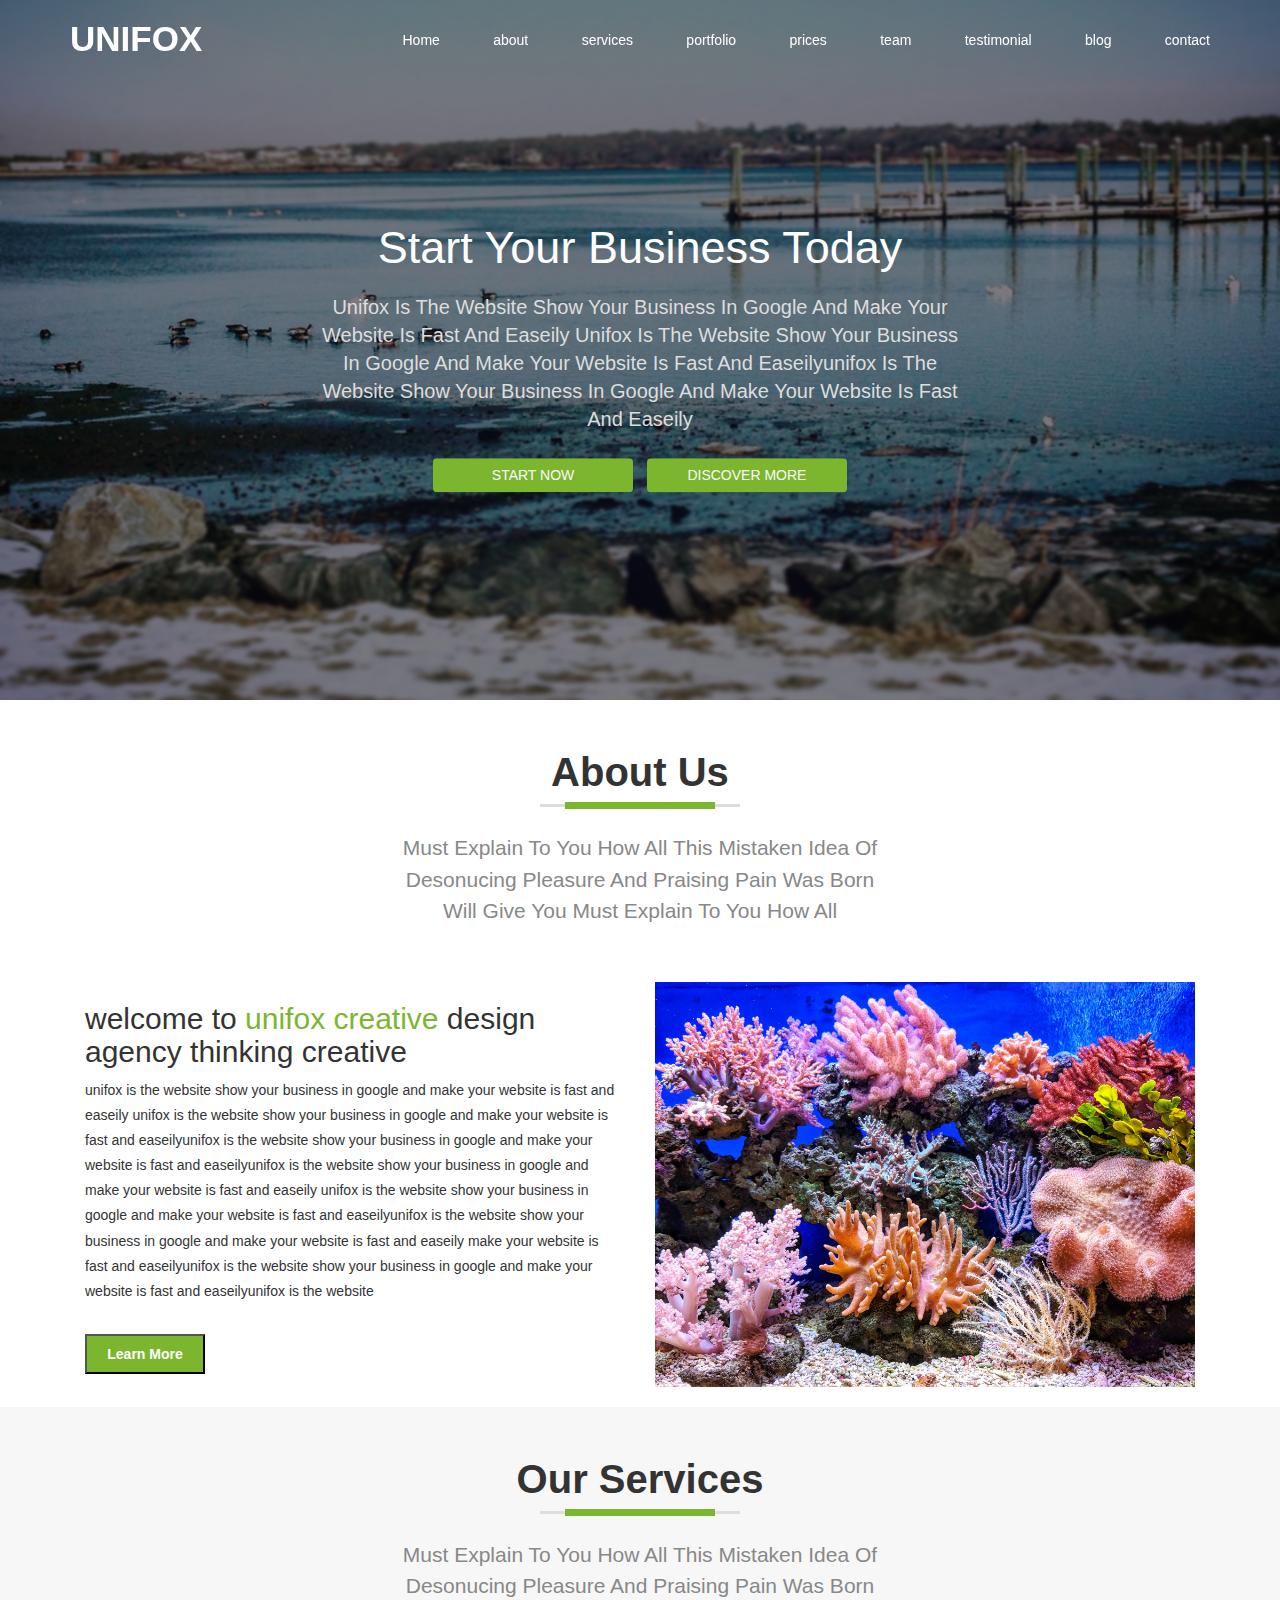
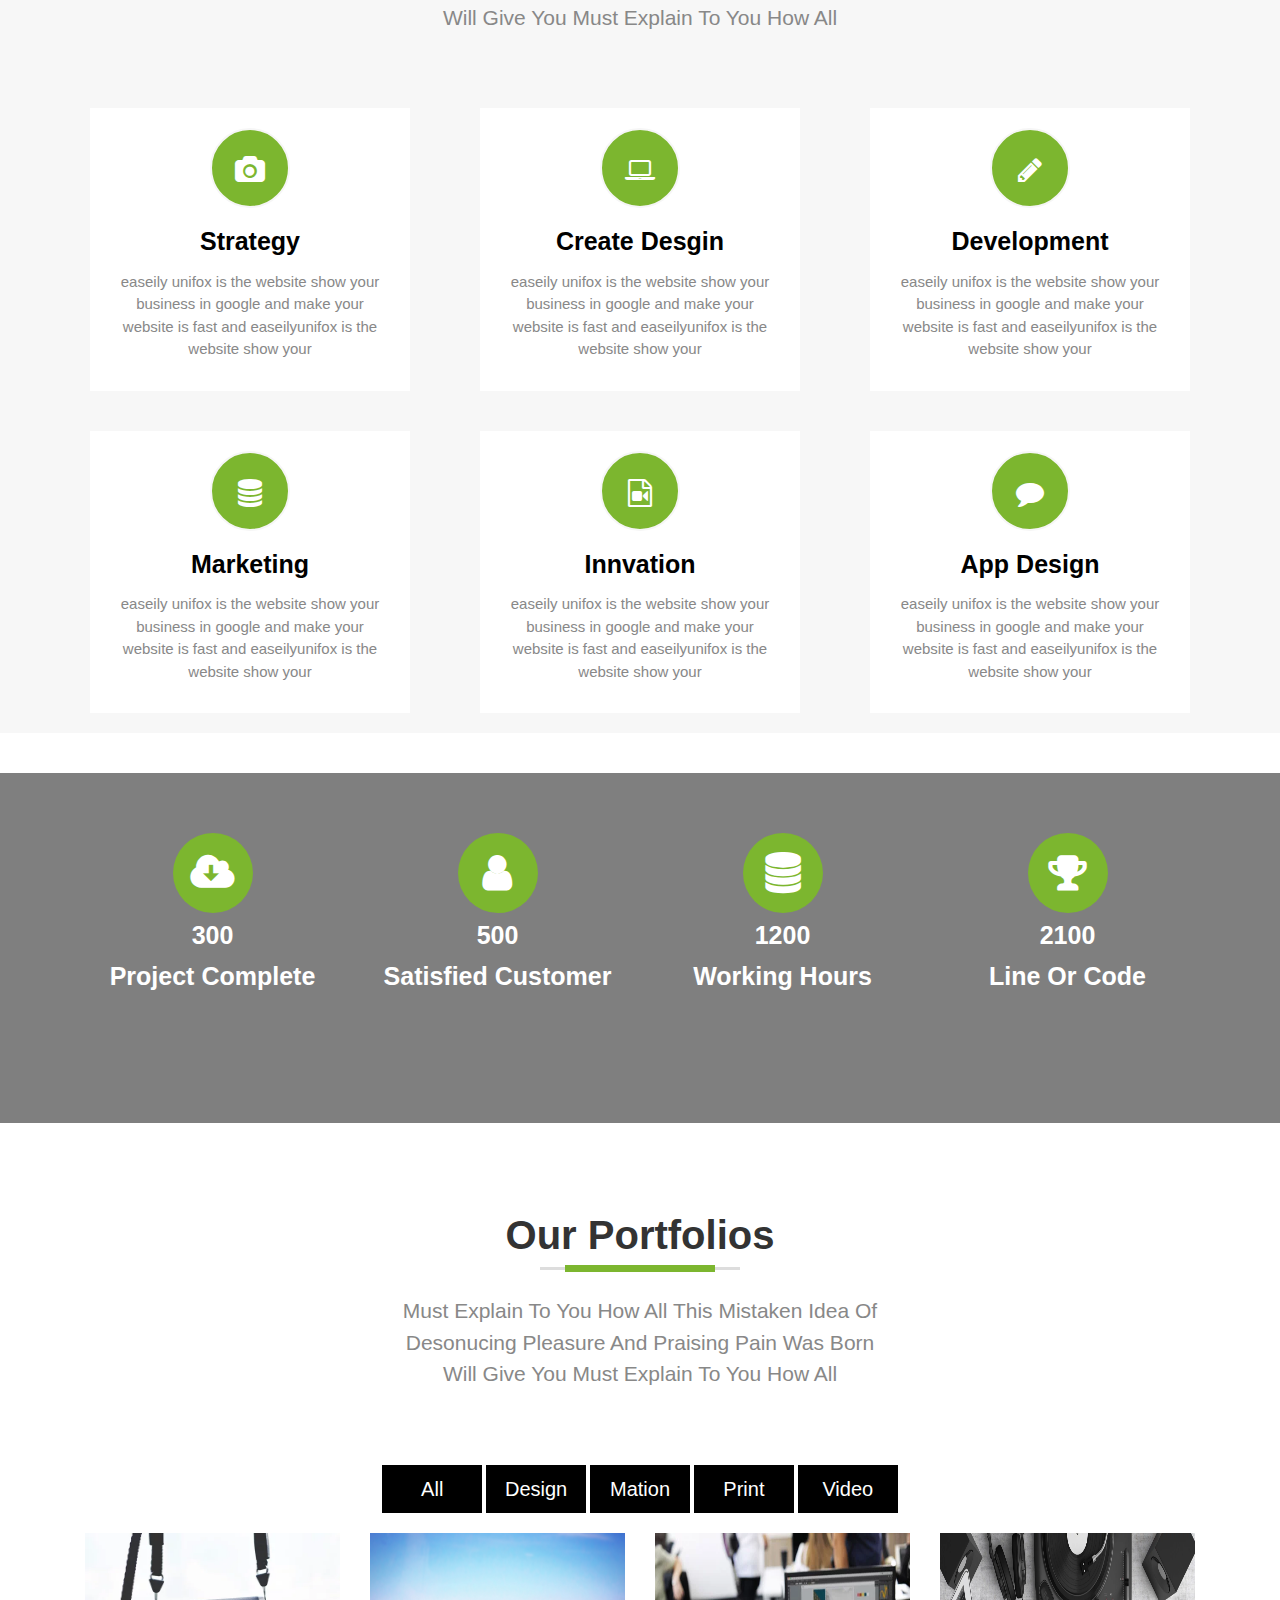
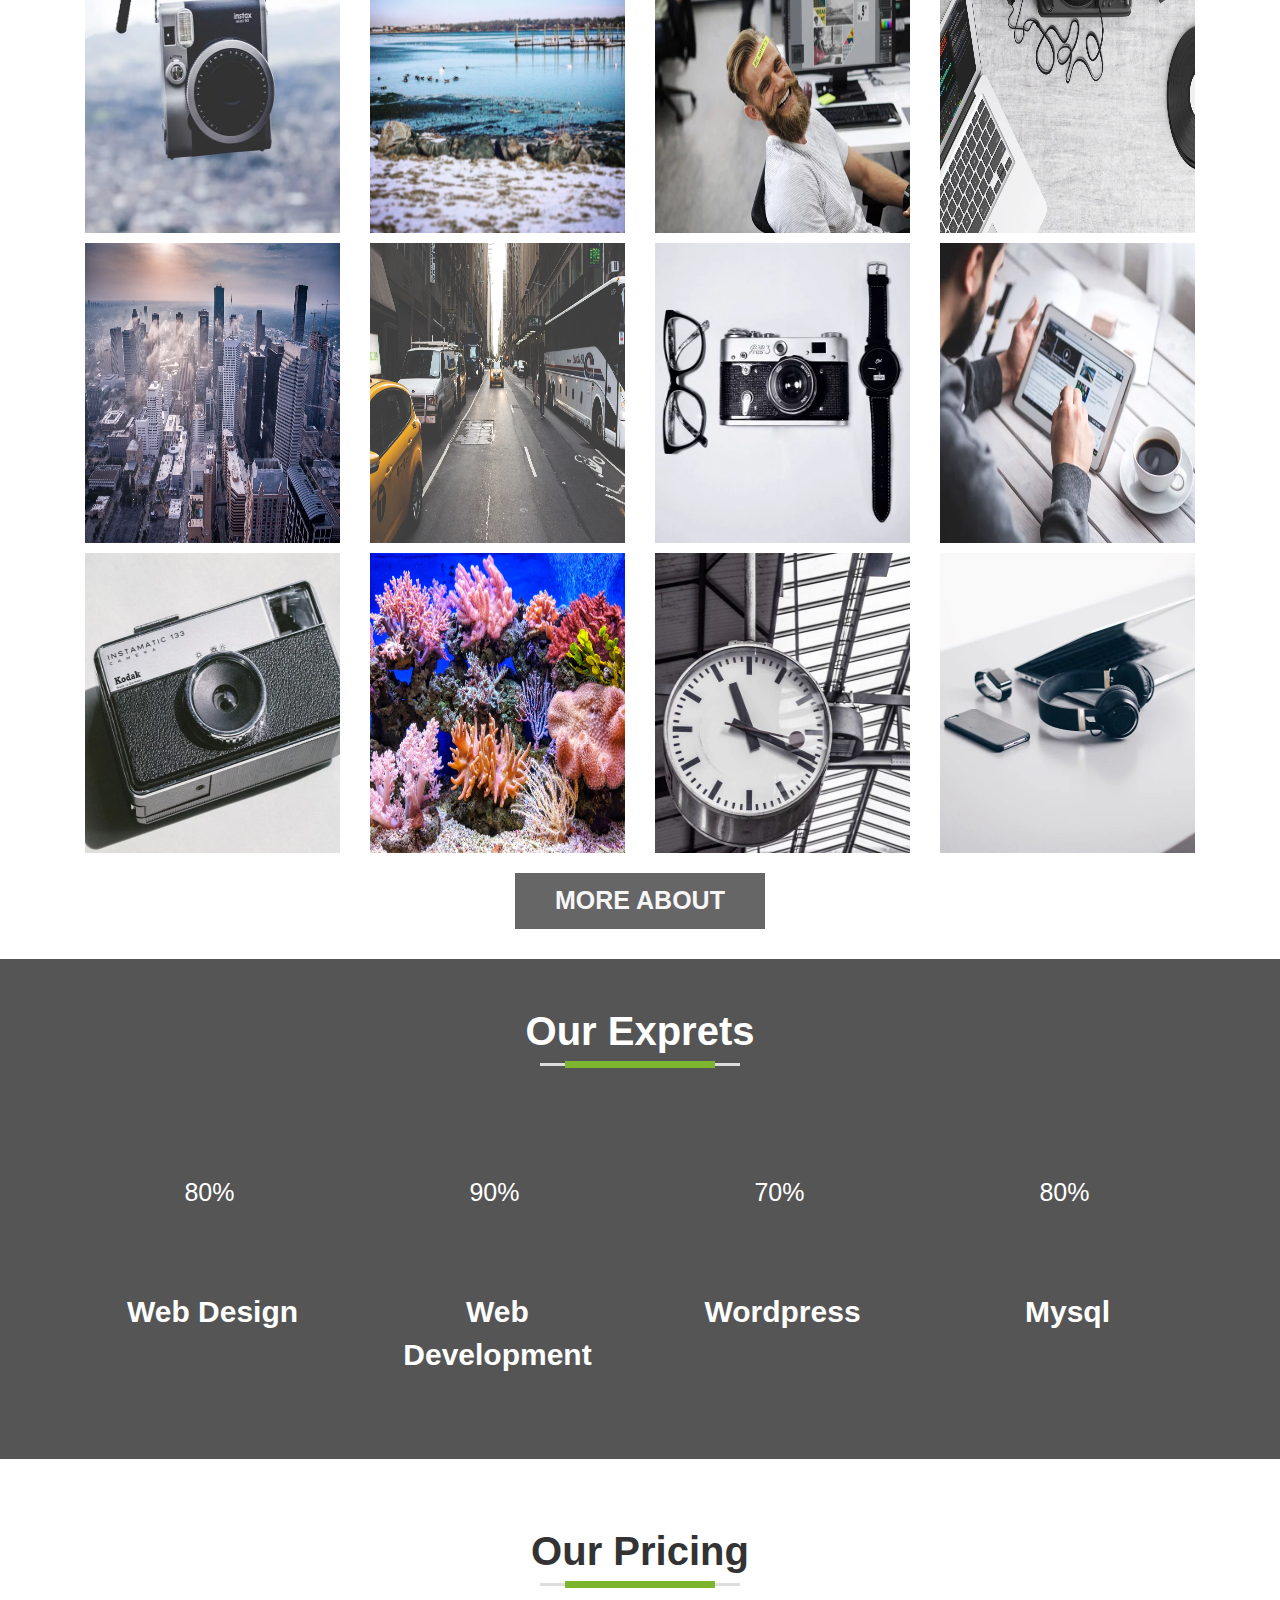
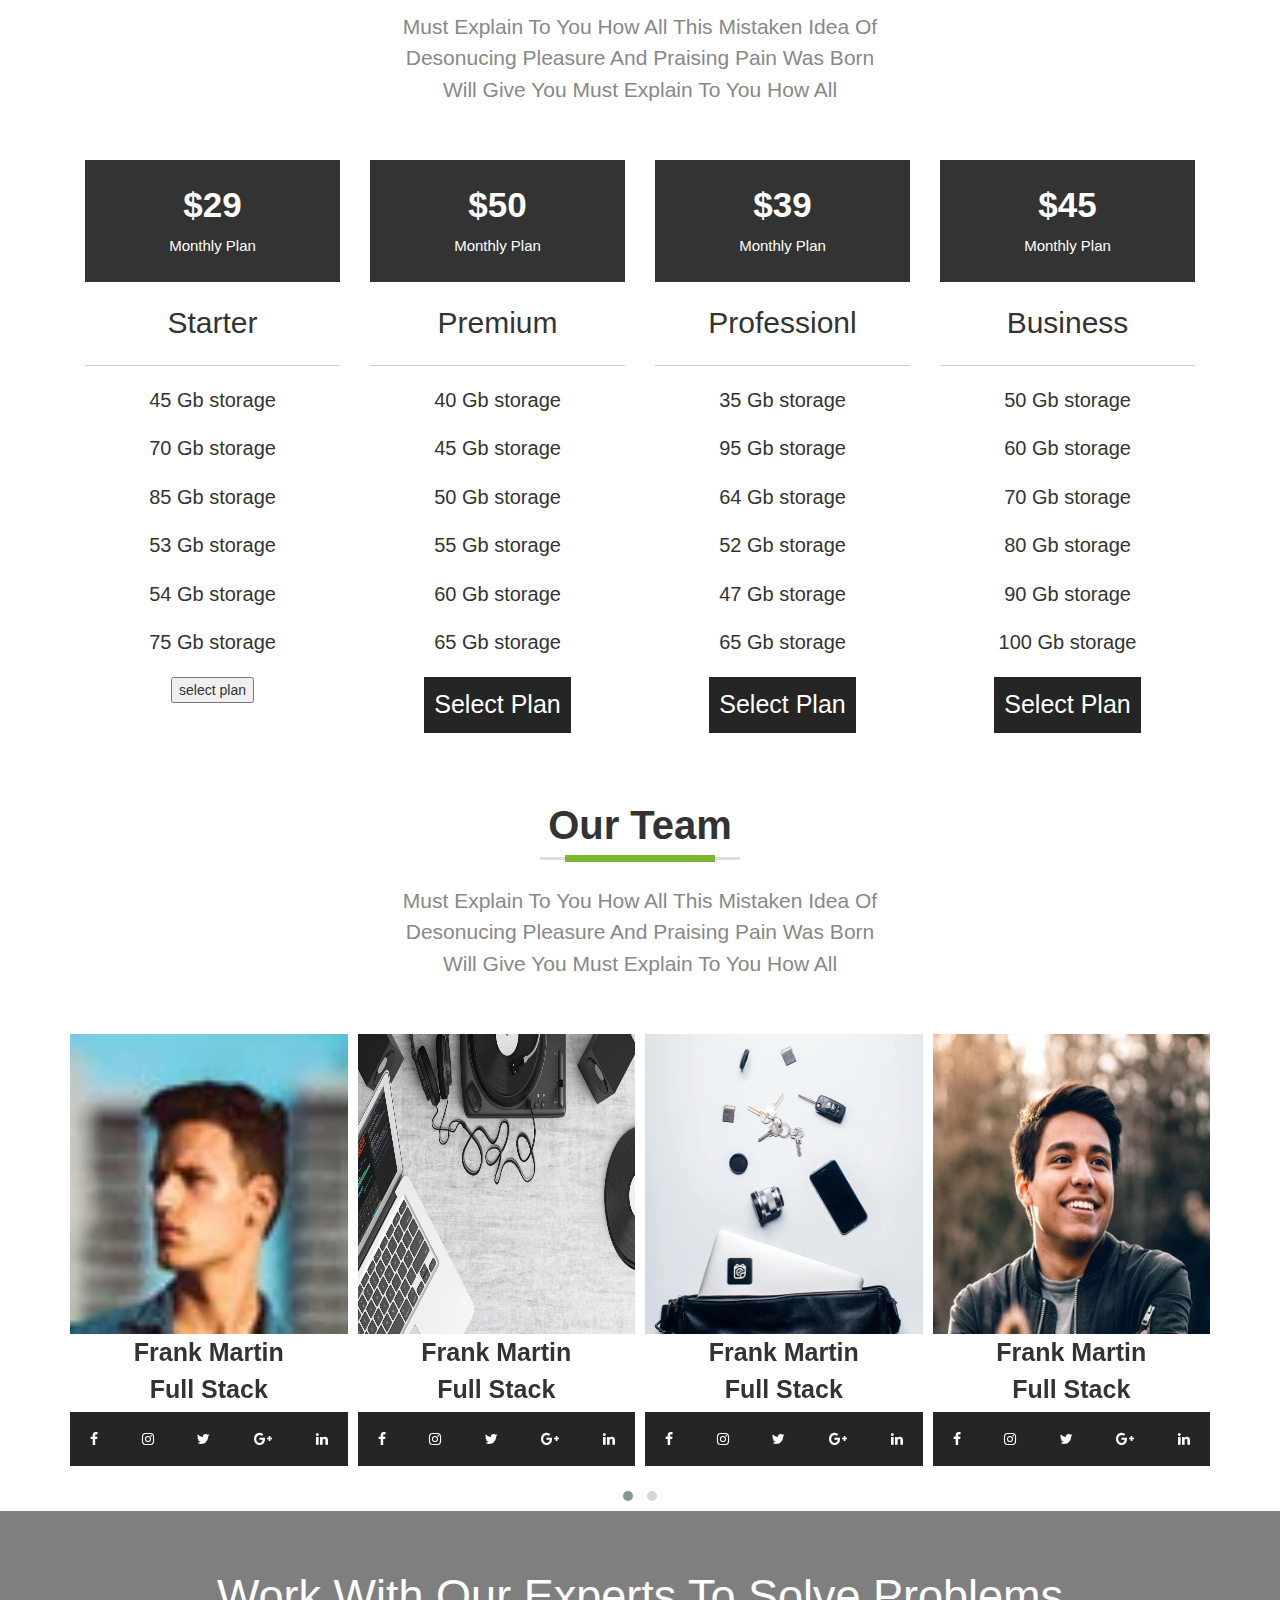
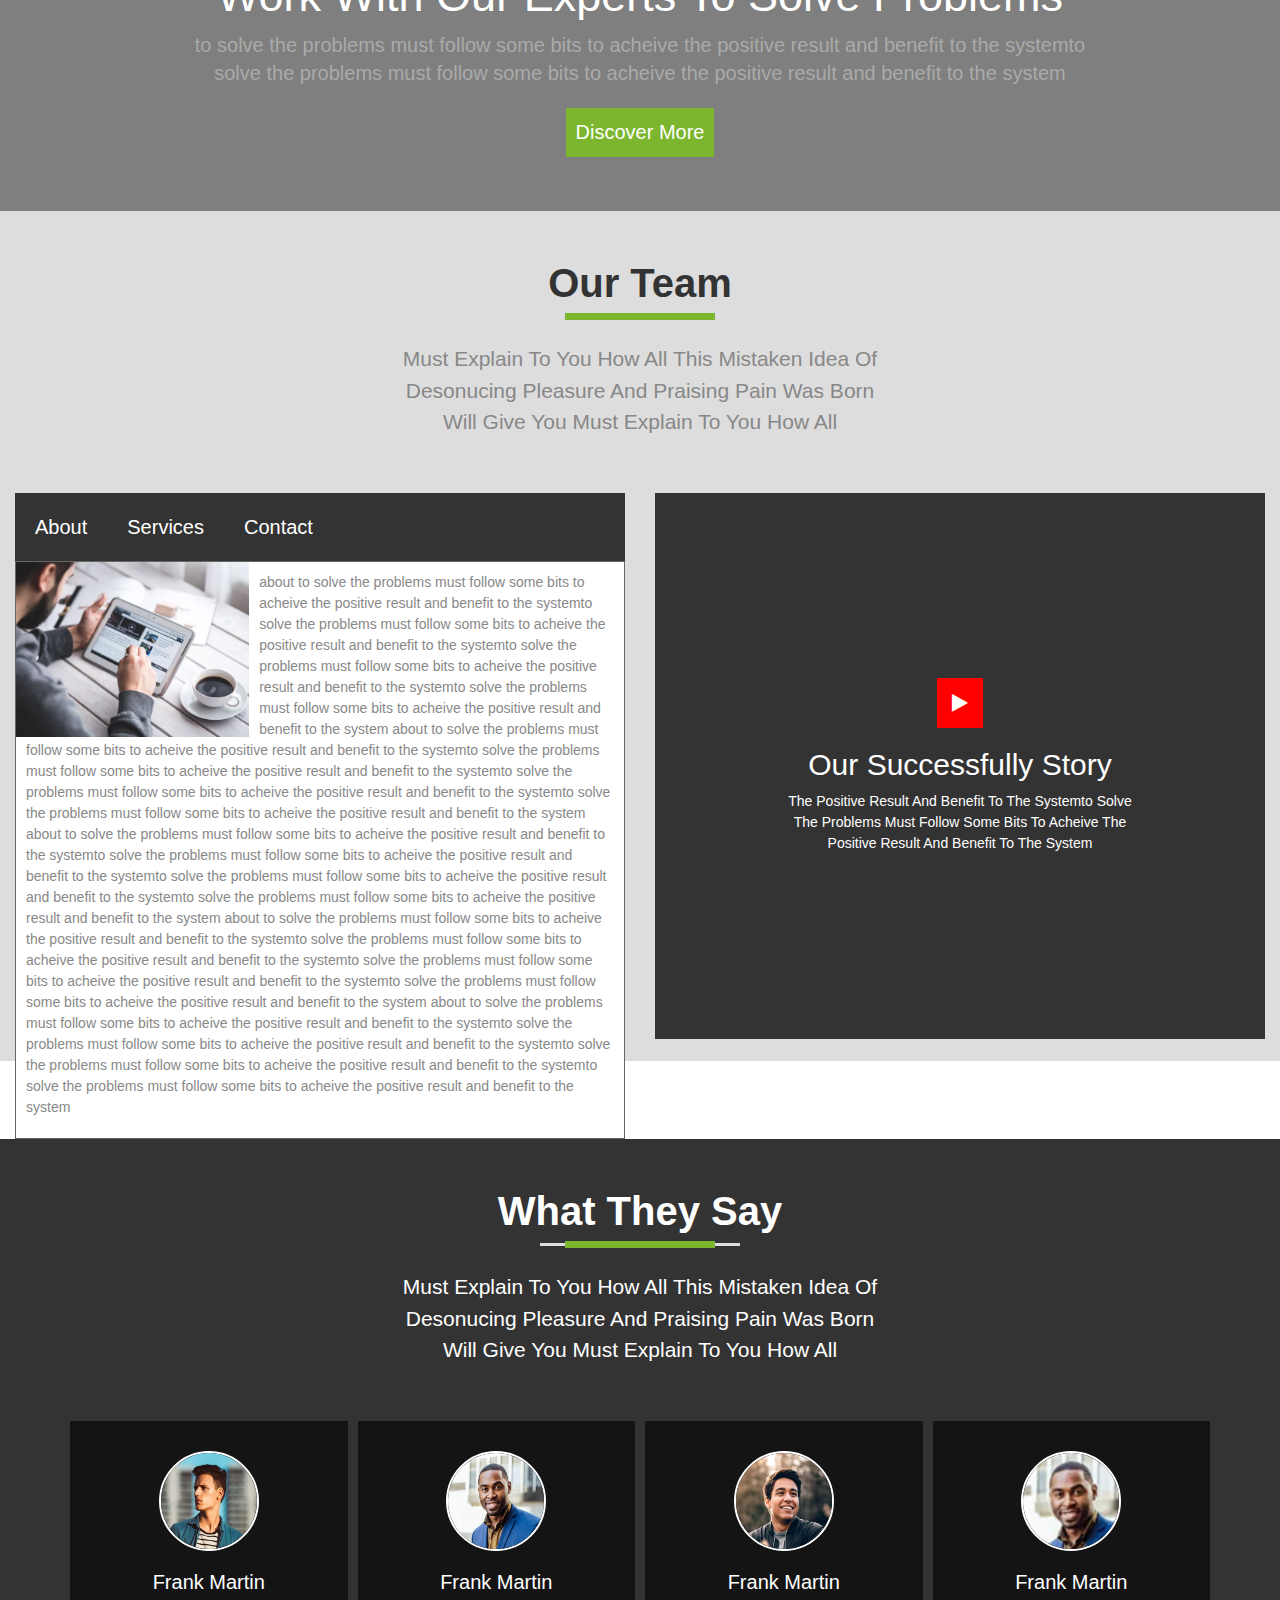
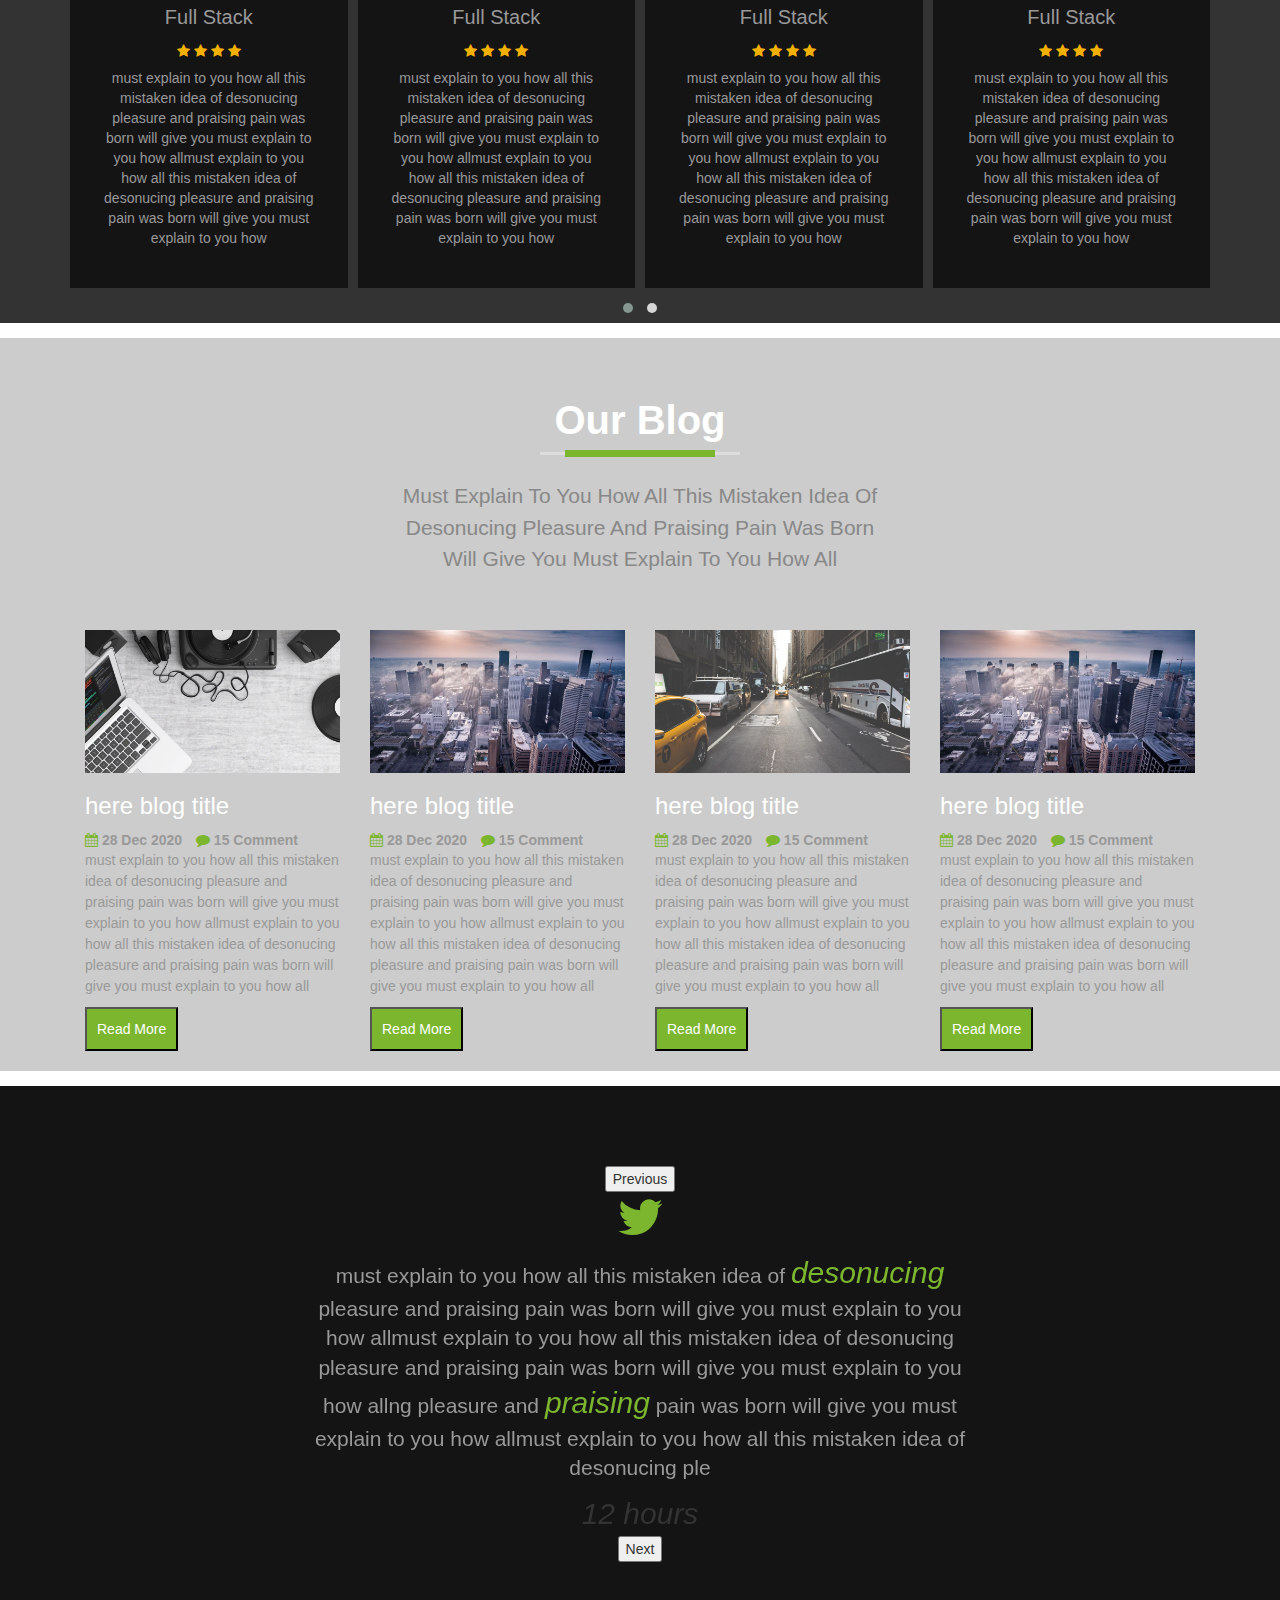
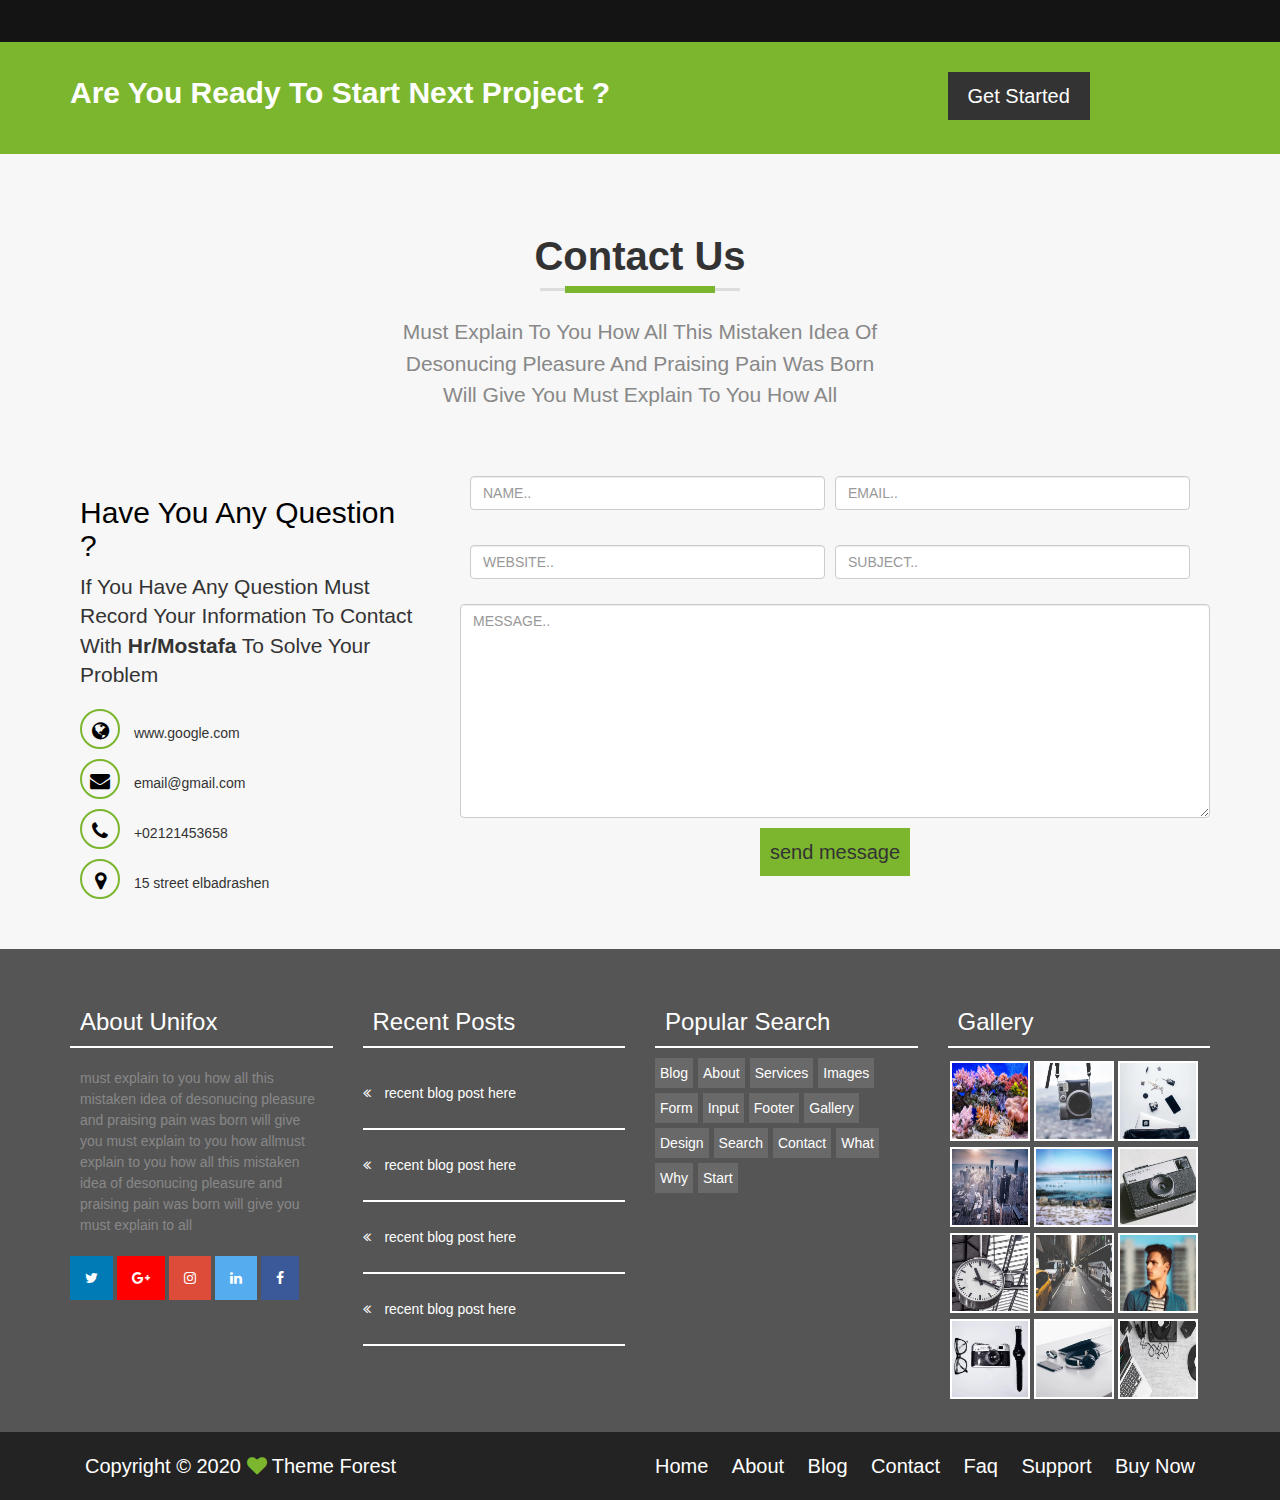
<file: index.html>
<!DOCTYPE html>
<html lang="en">
  <head>
	<meta charset="utf-8">
	<link rel="stylesheet" href="css/bootstrap.min.css"/>
	<link rel="stylesheet" href="css/font-awesome.min.css"/>
	<link rel="stylesheet" href="css/magnific-popup.css">
	<link rel="stylesheet" href="css/owl.carousel.min.css">
	<link rel="stylesheet" href="css/owl.theme.default.min.css">
	 <link rel="stylesheet" href="css/slick.css">
	<link rel="stylesheet" href="css/style.css"/>
	

	 <title> template with jquery and bootstrap</title>	
  </head>
  <body>
	 <header>
	  <div class="container">
       <div class="row">
		<i class=" icon fa fa-bars fa-2x"></i>
		 <div class="col-md-3 col-xs-12">
		  <div class="logo">
			 <h2> unifox</h2>
		   </div>	 
		  </div>
			<nav class="col-md-9 col-xs-12">
				<ul class="nav-list">
					<li class="list"><a href="#home">Home</a></li>
					<li class="list"><a href="#about">about</a></li>
					<li class="list"><a href="#service">services</a></li>
					<li class="list"><a href="#port">portfolio</a></li>
					<li class="list"><a href="#price">prices</a></li>
					<li class="list"><a href="#team">team</a></li>
					<li class="list"><a href="#test">testimonial</a></li>
					<li class="list"><a href="#blog">blog</a></li>
					<li class="list"><a href="#contact">contact</a></li>
				</ul>
			</nav>  
		  </div>
		 </div>
	  </header>
	  <section class="home text-center" id="home">
	   <div class="overlay">
		  <div class="container">
			 <div class="home-content">
			  <h3>start your business today</h3>
	          <p class="lead">unifox is the website show your business in google and make your website is fast and easeily unifox is the website show your business in google and make your website is fast and easeilyunifox is the website show your business in google and make your website is fast and easeily </p>
		      <button class="btn">start Now</button>
		      <button class="btn">Discover More</button>
			  
			</div> 
		  </div>
		 </div>
	  </section>
	  
	<section class="about" id="about">
	  <div class="container">
		<div class="genaral text-center">
		  <h2> about us</h2>
			<div>
			 <span></span>
			</div>
		   <p class="lead">must explain to you how all this mistaken idea of desonucing pleasure and praising pain was born will give you must explain to you how all </p>
		  </div>
		  <div class="about-row">
		  <div class="col-md-6">
			 <div class="about-info">
			  <h2>welcome to <span>unifox creative</span> design agency thinking creative </h2>
			  <p>unifox is the website show your business in google and make your website is fast and easeily unifox is the website show your business in google and make your website is fast and easeilyunifox is the website show your business in google and make your website is fast and easeilyunifox is the website show your business in google and make your website is fast and easeily unifox is the website show your business in google and make your website is fast and easeilyunifox is the website show your business in google and make your website is fast and easeily make your website is fast and easeilyunifox is the website show your business in google and make your website is fast and easeilyunifox is the website </p>
			  <button>  learn more  </button> 
			 </div>
			  
			  </div>
		  <div class="col-md-6">
			  <div class="about-img" >
			   <img src="images/q-u-i-0G01UI1MQhg-unsplash.jpg" alt="nice view">
			 </div>
			</div>
		  </div>
		</div>
	  </section>
	  <section class="services" id="service">
	   <div class="container">
			 <div class="genaral text-center">
		  <h2> our services</h2>
			<div>
			 <span></span>
			</div>
		   <p class="lead">must explain to you how all this mistaken idea of desonucing pleasure and praising pain was born will give you must explain to you how all </p>
		  </div>
		  <div class="row">
		  <div class="col-md-4 col-xs-12">
			  <div class="serv-info">
			  <i class="fa fa-camera fa-2x"></i>
			  <h3>strategy</h3>
			  <p>easeily unifox is the website show your business in google and make your website is fast and easeilyunifox is the website show your
			  </p>
			 </div> 
			</div>
			  	  <div class="col-md-4 col-xs-12">
			  <div class="serv-info">
			  <i class="fa fa-laptop fa-2x"></i>
			  <h3>create desgin</h3>
			  <p>easeily unifox is the website show your business in google and make your website is fast and easeilyunifox is the website show your
			  </p>
			 </div> 
			</div>	
			<div class="col-md-4 col-xs-12">
			  <div class="serv-info">
			  <i class="fa fa-pencil fa-2x"></i>
			  <h3>development</h3>
			  <p>easeily unifox is the website show your business in google and make your website is fast and easeilyunifox is the website show your
			  </p>
			 </div> 
			</div>
		 
		   
		   
		   </div>
		    <div class="row">
		  <div class="col-md-4 col-xs-12">
			  <div class="serv-info">
			  <i class="fa fa-database fa-2x"></i>
			  <h3>marketing</h3>
			  <p>easeily unifox is the website show your business in google and make your website is fast and easeilyunifox is the website show your
			  </p>
			 </div> 
			</div>
			  	  <div class="col-md-4 col-xs-12">
			  <div class="serv-info">
			  <i class="fa fa-file-video-o fa-2x"></i>
			  <h3>innvation</h3>
			  <p>easeily unifox is the website show your business in google and make your website is fast and easeilyunifox is the website show your
			  </p>
			 </div> 
			</div>	
			<div class="col-md-4 col-xs-12">
			  <div class="serv-info">
			  <i class="fa fa-comment fa-2x"></i>
			  <h3>app design</h3>
			  <p>easeily unifox is the website show your business in google and make your website is fast and easeilyunifox is the website show your
			  </p>
			 </div> 
			</div>
		  </div>
	     </div>
	 </section>
	  
	  <section class="state">
	  <div class="overlay">
		<div class="container">
		  <div class="state-row">
		  <div class="col-md-3 col-xs-12">
			  <div class="state-info">
			   <i class="fa fa-cloud-download fa-lg"></i>
				<span class="timer" data-from="0" data-to="300" data-speed="2000">300</span>
				 <span class="state-p">project complete</span>
			  </div>
		   </div>
			  <div class="col-md-3 col-xs-12">
			  <div class="state-info">
			   <i class="fa fa-user fa-lg"></i>
			   <span class="timer" data-from="0" data-to="500" data-speed="2000">500</span>
			
				 <span class="state-p">satisfied customer</span>
			  </div>
		   </div>
			  <div class="col-md-3 col-xs-12">
			  <div class="state-info">
			   <i class="fa fa-database fa-lg"></i>
				<span class="timer" data-from="0" data-to="1200" data-speed="2000">1200</span>
				 <span class="state-p">working hours</span>
			  </div>
		   </div>
			  <div class="col-md-3 col-xs-12">
			  <div class="state-info">
			   <i class="fa fa-trophy fa-lg"></i>
				<span class="timer" data-from="0" data-to="2100" data-speed="2000">2100</span>
				<span class="state-p">line or code</span>
			  </div>
		   </div>
	   </div>
	  </div>  	  
	 </div>
    </section>
	
	<section class="port" id="port">
	 <div class="container">
			 <div class="genaral text-center">
		  <h2> our portfolios</h2>
			<div>
			 <span></span>
			</div>
		   <p class="lead">must explain to you how all this mistaken idea of desonucing pleasure and praising pain was born will give you must explain to you how all </p>
		  </div>
		   <div class="port_button">
			 <button class="all" id="all">all</button>
			  <button class="des" id="des">design</button>
			   <button class="mation" id="mation"> mation</button>
			   <button class="print" id="print"> print</button>
			   <button class="video" id="video">video</button>
		   </div>
		 <div class="port_imgs">
		  <div class="des col-md-3 col-xs-12">
			 <img src="images/work4.webp">
		  </div>
		   <div class="mation col-md-3 col-xs-12">
			 <img src="images/first.jpg">
		  </div>
			 <div class="print col-md-3 col-xs-12">
			 <img src="images/about1.webp">
		  </div>
		  <div class="video col-md-3 col-xs-12">
			 <img src="images/background1.webp">
		  </div>
		  <div class="des col-md-3 col-xs-12">
			 <img src="images/background2.webp">
		  </div>
		  <div class="mation col-md-3 col-xs-12">
			 <img src="images/background3.webp">
		  </div>
		  <div class="print col-md-3 col-xs-12">
			 <img src="images/work6.webp">
		  </div>
		  <div class="video col-md-3 col-xs-12">
			 <img src="images/about2.webp">
		  </div>
		  <div class="des col-md-3 col-xs-12">
			 <img src="images/work5.webp">
		  </div>
		  <div class="print col-md-3 col-xs-12">
			 <img src="images/q-u-i-0G01UI1MQhg-unsplash.jpg">
		  </div>
		  <div class="mation col-md-3 col-xs-12">
			 <img src="images/work1.webp">
		  </div>
		  <div class="video col-md-3 col-xs-12">
			 <img src="images/work2.webp">
		  </div>
		 </div>
		 <div class="clearfix"></div>
		 <button class="more"> more about</button>
	 </div>  
	</section>
	 
	<section class="expert" >
	  <div class="container">
		  <div class="genaral text-center">
		  <h2> our exprets</h2>
			<div>
			 <span></span>
			</div>
		  </div>
		  <div class="col-md-3 col-sm-6 col-xs-12">
		  <div class="pro-content">
			<div class="progress red">
			    <span class="pro-left">
			  <span class="pro-bar"></span>
			  </span>
			  <span class="pro-right">
				  <span class="pro-bar"></span>
			  </span>
			  <span class="pro-value">80%</span>
			 </div>
			<div class="pro-title"> web design</div>
		   </div>
		  </div>
		   <div class="col-md-3 col-sm-6 col-xs-12">
		  <div class="pro-content">
			<div class="progress org">
			    <span class="pro-left">
			  <span class="pro-bar"></span>
			  </span>
			  <span class="pro-right">
				  <span class="pro-bar"></span>
			  </span>
			  <span class="pro-value">90%</span>
			 </div>
			<div class="pro-title">web development</div>
		   </div>
		  </div>
		   <div class="col-md-3 col-sm-6 col-xs-12">
		  <div class="pro-content">
			<div class="progress green">
			    <span class="pro-left">
			  <span class="pro-bar"></span>
			  </span>
			  <span class="pro-right">
				  <span class="pro-bar"></span>
			  </span>
			  <span class="pro-value">70%</span>
			 </div>
			<div class="pro-title">wordpress</div>
		   </div>
		  </div>
		   <div class="col-md-3 col-sm-6 col-xs-12">
		  <div class="pro-content">
			<div class="progress blue">
			    <span class="pro-left">
			  <span class="pro-bar"></span>
			  </span>
			  <span class="pro-right">
				  <span class="pro-bar"></span>
			  </span>
			  <span class="pro-value">80%</span>
			 </div>
			<div class="pro-title">mysql</div>
		   </div>
		  </div>
		</div>
	  </section>
	  <section class="price" id="price">
		 <div class="container">
		   <div class="genaral text-center">
		  <h2> our pricing</h2>
			<div>
			 <span></span>
			</div>
		   <p class="lead">must explain to you how all this mistaken idea of desonucing pleasure and praising pain was born will give you must explain to you how all </p>
		  </div>
			<div class="col-md-3 col-sm-6 col-xs-12">
			 <div class="price-plan">
				 <div class="price-h">
					 <span>$29</span>
					 <span>monthly plan</span>
				 </div>
				 <p>starter</p>
				<ul class="list-unstyled">
				 <li> 45 Gb storage</li>
				 <li> 70 Gb storage</li>
				 <li> 85 Gb storage</li>
				 <li> 53 Gb storage</li>
				 <li> 54 Gb storage</li>
				 <li> 75 Gb storage</li>
				</ul>
				 <button c7lass="price-btn"> select plan</button>
				
				</div>
			 </div>
			 <div class="col-md-3 col-sm-6 col-xs-12">
			 <div class="price-plan">
				 <div class="price-h">
					 <span>$50</span>
					 <span>monthly plan</span>
				 </div>
				 <p>premium</p>
				<ul class="list-unstyled">
				 <li> 40 Gb storage</li>
				 <li> 45 Gb storage</li>
				 <li> 50 Gb storage</li>
				 <li> 55 Gb storage</li>
				 <li> 60 Gb storage</li>
				 <li> 65 Gb storage</li>
				</ul>
				 <button class="price-btn"> select plan</button>
				
				</div>
			 </div>
			 <div class="col-md-3 col-sm-6 col-xs-12">
			 <div class="price-plan">
				 <div class="price-h">
					 <span>$39</span>
					 <span>monthly plan</span>
				 </div>
				 <p>professionl</p>
				<ul class="list-unstyled">
				 <li> 35 Gb storage</li>
				 <li> 95 Gb storage</li>
				 <li> 64 Gb storage</li>
				 <li> 52 Gb storage</li>
				 <li> 47 Gb storage</li>
				 <li> 65 Gb storage</li>
				</ul>
				 <button class="price-btn"> select plan</button>
				
				</div>
			 </div>
			 <div class="col-md-3 col-sm-6 col-xs-12">
			 <div class="price-plan">
				 <div class="price-h">
					 <span>$45</span>
					 <span>monthly plan</span>
				 </div>
				 <p>business</p>
				<ul class="list-unstyled">
				 <li> 50 Gb storage</li>
				 <li> 60 Gb storage</li>
				 <li> 70 Gb storage</li>
				 <li> 80 Gb storage</li>
				 <li> 90 Gb storage</li>
				 <li> 100 Gb storage</li>
				</ul>
				 <button class="price-btn"> select plan</button>
			  </div>
			 </div>
		  </div>
	  </section>
	  <section class="team" id="team">
	  <div class="container">
		   <div class="genaral text-center">
		  <h2> our team</h2>
			<div>
			 <span></span>
			</div>
		   <p class="lead">must explain to you how all this mistaken idea of desonucing pleasure and praising pain was born will give you must explain to you how all </p>
		  </div>
		  <div class="owl-carousel owl-theme">
		   <div class="item">
			  <div class="team-info">  
		       <img src="images/perso2.webp"></img>
			   <h3>frank martin</h3>
			   <span>full stack</span>
			   <p class="team-p">
				   <i class="fa fa-facebook"></i>
				   <i class="fa fa-instagram"></i>
				   <i class="fa fa-twitter"></i>
				   <i class="fa fa-google-plus"></i>
				   <i class="fa fa-linkedin"></i>
				   <span class="p-span"></span>
			   </p>

		   </div>
		  </div>
		  <div class="item">
			  <div class="team-info">  
		       <img src="images/background1.webp"></img>
			   <h3>frank martin</h3>
			   <span>full stack</span>
			   <p class="team-p">
				   <i class="fa fa-facebook"></i>
				   <i class="fa fa-instagram"></i>
				   <i class="fa fa-twitter"></i>
				   <i class="fa fa-google-plus"></i>
				   <i class="fa fa-linkedin"></i>
				   <span class="p-span"></span>
			   </p>

		   </div>
		  </div>
		  <div class="item">
			  <div class="team-info">  
		       <img src="images/work3.webp"></img>
			   <h3>frank martin</h3>
			   <span>full stack</span>
			   <p class="team-p">
				   <i class="fa fa-facebook"></i>
				   <i class="fa fa-instagram"></i>
				   <i class="fa fa-twitter"></i>
				   <i class="fa fa-google-plus"></i>
				   <i class="fa fa-linkedin"></i>
				   <span class="p-span"></span>
			   </p>

		   </div>
		  </div>
	  <div class="item">
			  <div class="team-info">  
		       <img src="images/team3.webp"></img>
			   <h3>frank martin</h3>
			   <span>full stack</span>
			   <p class="team-p">
				   <i class="fa fa-facebook"></i>
				   <i class="fa fa-instagram"></i>
				   <i class="fa fa-twitter"></i>
				   <i class="fa fa-google-plus"></i>
				   <i class="fa fa-linkedin"></i>
				   <span class="p-span"></span>
			   </p>

		   </div>
		  </div>	 
		  <div class="item">
			  <div class="team-info">  
		       <img src="images/team2.webp"></img>
			   <h3>frank martin</h3>
			   <span>javascript developer</span>
			   <p class="team-p">
				   <i class="fa fa-facebook"></i>
				   <i class="fa fa-instagram"></i>
				   <i class="fa fa-twitter"></i>
				   <i class="fa fa-google-plus"></i>
				   <i class="fa fa-linkedin"></i>
				   <span class="p-span"></span>
			   </p>

		   </div>
		  </div>
          <div class="item">
			  <div class="team-info">  
		       <img src="images/team1.webp"></img>
			   <h3>frank fady</h3>
			   <span>php developer</span>
			   <p class="team-p">
				   <i class="fa fa-facebook"></i>
				   <i class="fa fa-instagram"></i>
				   <i class="fa fa-twitter"></i>
				   <i class="fa fa-google-plus"></i>
				   <i class="fa fa-linkedin"></i>
				   <span class="p-span"></span>
			   </p>

		   </div>
		  </div>
<div class="item">
			  <div class="team-info">  
		       <img src="images/about1.webp"></img>
			   <h3>frank martin</h3>
			   <span>web developer</span>
			   <p class="team-p">
				   <i class="fa fa-facebook"></i>
				   <i class="fa fa-instagram"></i>
				   <i class="fa fa-twitter"></i>
				   <i class="fa fa-google-plus"></i>
				   <i class="fa fa-linkedin"></i>
				   <span class="p-span"></span>
			   </p>

		   </div>
		  </div>	 
         </div>
		</div>
	  </section>
      
      <section class="business text-center">
		 <div class="overlay">
		  <div class="container">
		   <h2>work with our experts to solve problems</h2>
		   <p>to solve the problems must follow some bits to acheive the positive result and benefit to the systemto solve the problems must follow some bits to acheive the positive result and benefit to the system  </p>
		   <button class="bs-btn">discover more</button>
		  </div>
		 </div>
  </section>
 <div class="clearfix"></div>
<section class="why">
	  <div class="genaral text-center">
		  <h2> our team</h2>
			<div>
			 <span></span>
			</div>
		   <p class="lead">must explain to you how all this mistaken idea of desonucing pleasure and praising pain was born will give you must explain to you how all </p>
		  </div>
		<div class="col-md-6 col-xs-12">
		<div class="c-panal">
		<ul class="list-unstyled">
			<li data-role="c-about">about</li>
			<li data-role="c-service"> services</li>
			<li data-role="c-contact"> contact</li>
		</ul>
			<div class="content">
			<div class=" c-info c-content1" id="c-about">
			<img src="images/about2.webp">
				<p> about to solve the problems must follow some bits to acheive the positive result and benefit to the systemto solve the problems must follow some bits to acheive the positive result and benefit to the systemto solve the problems must follow some bits to acheive the positive result and benefit to the systemto solve the problems must follow some bits to acheive the positive result and benefit to the system about to solve the problems must follow some bits to acheive the positive result and benefit to the systemto solve the problems must follow some bits to acheive the positive result and benefit to the systemto solve the problems must follow some bits to acheive the positive result and benefit to the systemto solve the problems must follow some bits to acheive the positive result and benefit to the system about to solve the problems must follow some bits to acheive the positive result and benefit to the systemto solve the problems must follow some bits to acheive the positive result and benefit to the systemto solve the problems must follow some bits to acheive the positive result and benefit to the systemto solve the problems must follow some bits to acheive the positive result and benefit to the system about to solve the problems must follow some bits to acheive the positive result and benefit to the systemto solve the problems must follow some bits to acheive the positive result and benefit to the systemto solve the problems must follow some bits to acheive the positive result and benefit to the systemto solve the problems must follow some bits to acheive the positive result and benefit to the system about to solve the problems must follow some bits to acheive the positive result and benefit to the systemto solve the problems must follow some bits to acheive the positive result and benefit to the systemto solve the problems must follow some bits to acheive the positive result and benefit to the systemto solve the problems must follow some bits to acheive the positive result and benefit to the system
			   </p>
		   </div>
			<div class="clearfix"></div>
			<div class=" c-info c-content2" id="c-service">
			<img src="images/about2.webp">
				<p>services to solve the problems must follow some bits to acheive the positive result and benefit to the systemto solve the problems must follow some bits to acheive the positive result and benefit to the systemto solve the problems must follow some bits to acheive the positive result and benefit to the systemto solve the problems must follow some bits to acheive the positive result and benefit to the systemservices to solve the problems must follow some bits to acheive the positive result and benefit to the systemto solve the problems must follow some bits to acheive the positive result and benefit to the systemto solve the problems must follow some bits to acheive the positive result and benefit to the systemto solve the problems must follow some bits to acheive the positive result and benefit to the systemservices to solve the problems must follow some bits to acheive the positive result and benefit to the systemto solve the problems must follow some bits to acheive the positive result and benefit to the systemto solve the problems must follow some bits to acheive the positive result and benefit to the systemto solve the problems must follow some bits to acheive the positive result and benefit to the systemservices to solve the problems must follow some bits to acheive the positive result and benefit to the systemto solve the problems must follow some bits to acheive the positive result and benefit to the systemto solve the problems must follow some bits to acheive the positive result and benefit to the systemto solve the problems must follow some bits to acheive the positive result and benefit to the systemservices to solve the problems must follow some bits to acheive the positive result and benefit to the systemto solve the problems must follow some bits to acheive the positive result and benefit to the systemto solve the problems must follow some bits to acheive the positive result and benefit to the systemto solve the problems must follow some bits to acheive the positive result and benefit to the system
			   </p>
		   </div>
			<div class="clearfix"></div>
			<div class=" c-info c-content3"  id="c-contact">
			<img src="images/about2.webp">
				<p> contact  to solve the problems must follow some bits to acheive the positive result and benefit to the systemto solve the problems must follow some bits to acheive the positive result and benefit to the systemto solve the problems must follow some bits to acheive the positive result and benefit to the systemto solve the problems must follow some bits to acheive the positive result and benefit to the system
			   </p>
		   </div>
		 </div>
			</div>	
	 </div>
			
		
	   <div class="col-md-6 col-xs-12">
	   <div class="c-video">
		  <a class="pop" href="test.mp4">
		    <i class="fa fa-play"></i>
		   </a> 
		  
		   <h3>our  successfully story</h3>
		   <p>the positive result and benefit to the systemto solve the problems must follow some bits to acheive the positive result and benefit to the system</p>
		   </div>
	   </div>
	</section>
   
 <div class="clearfix"></div>  

<section class="test" id="test">
	 <div class="container">
		   <div class="genaral text-center">
		  <h2> what they say </h2>
			<div>
			 <span></span>
			</div>
		   <p class="lead">must explain to you how all this mistaken idea of desonucing pleasure and praising pain was born will give you must explain to you how all </p>
		  </div>
		  <div class="owl-carousel owl-theme">
		   <div class="test-content">
			  <div class="test-info">  
		       <img src="images/team1.webp"></img>
			   <h3>frank martin</h3>
			   <span>full stack</span>
				   <i class="fa fa-star"></i>
				   <i class="fa fa-star"></i>
				   <i class="fa fa-star"></i>
				   <i class="fa fa-star"></i>
			  
			   <p class="test-span">must explain to you how all this mistaken idea of desonucing pleasure and praising pain was born will give you must explain to you how allmust explain to you how all this mistaken idea of desonucing pleasure and praising pain was born will give you must explain to you how </p>

		   </div>
		  </div>
		 <div class="test-content">
			  <div class="test-info">  
		       <img src="images/team2.webp"></img>
			   <h3>frank martin</h3>
			   <span>full stack</span>
				   <i class="fa fa-star"></i>
				   <i class="fa fa-star"></i>
				   <i class="fa fa-star"></i>
				   <i class="fa fa-star"></i>
			  
			   <p class="test-span">must explain to you how all this mistaken idea of desonucing pleasure and praising pain was born will give you must explain to you how allmust explain to you how all this mistaken idea of desonucing pleasure and praising pain was born will give you must explain to you how </p>

		   </div>
		  </div>
	<div class="test-content">
			  <div class="test-info">  
		       <img src="images/team3.webp"></img>
			   <h3>frank martin</h3>
			   <span>full stack</span>
				   <i class="fa fa-star"></i>
				   <i class="fa fa-star"></i>
				   <i class="fa fa-star"></i>
				   <i class="fa fa-star"></i>
			  
			   <p class="test-span">must explain to you how all this mistaken idea of desonucing pleasure and praising pain was born will give you must explain to you how allmust explain to you how all this mistaken idea of desonucing pleasure and praising pain was born will give you must explain to you how </p>

		   </div>
		  </div>
<div class="test-content">
			  <div class="test-info">  
		       <img src="images/perso1.webp"></img>
			   <h3>frank martin</h3>
			   <span>full stack</span>
				   <i class="fa fa-star"></i>
				   <i class="fa fa-star"></i>
				   <i class="fa fa-star"></i>
				   <i class="fa fa-star"></i>
			  
			   <p class="test-span">must explain to you how all this mistaken idea of desonucing pleasure and praising pain was born will give you must explain to you how allmust explain to you how all this mistaken idea of desonucing pleasure and praising pain was born will give you must explain to you how </p>

		   </div>
		  </div>
<div class="test-content">
			  <div class="test-info">  
		       <img src="images/about1.webp"></img>
			   <h3>frank martin</h3>
			   <span>full stack</span>
				   <i class="fa fa-star"></i>
				   <i class="fa fa-star"></i>
				   <i class="fa fa-star"></i>
				   <i class="fa fa-star"></i>
			  
			   <p class="test-span">must explain to you how all this mistaken idea of desonucing pleasure and praising pain was born will give you must explain to you how allmust explain to you how all this mistaken idea of desonucing pleasure and praising pain was born will give you must explain to you how </p>
         </div>
		</div>
	  </div>
	 </div>
   </section>
<section class="blog" id="blog">
<div class="container">
	 <div class="genaral text-center">
		<h2> our blog </h2>
			<div>
			 <span></span>
			</div>
		   <p class="lead">must explain to you how all this mistaken idea of desonucing pleasure and praising pain was born will give you must explain to you how all </p>
		  </div>
	<div class="blog-row ">
		<div class="col-md-3 col-sm-6 col-xs-12">
		<div class="blog-info">
			<img src="images/background1.webp">
			<h3>here blog title</h3>
			<span>
			<i class="fa fa-calendar"></i>
				28 dec 2020
			
			</span>
			<span>
				<i class="fa fa-comment"></i>
				15 comment
			</span>
			<p>must explain to you how all this mistaken idea of desonucing pleasure and praising pain was born will give you must explain to you how allmust explain to you how all this mistaken idea of desonucing pleasure and praising pain was born will give you must explain to you how all</p>
			<button>read more</button>
	 </div>
	</div>
			<div class="col-md-3 col-sm-6 col-xs-12">
		<div class="blog-info">
			<img src="images/background2.webp">
			<h3>here blog title</h3>
			<span>
			<i class="fa fa-calendar"></i>
				28 dec 2020
			
			</span>
			<span>
				<i class="fa fa-comment"></i>
				15 comment
			</span>
			<p>must explain to you how all this mistaken idea of desonucing pleasure and praising pain was born will give you must explain to you how allmust explain to you how all this mistaken idea of desonucing pleasure and praising pain was born will give you must explain to you how all</p>
			<button>read more</button>
	 </div>
	</div>
			<div class="col-md-3 col-sm-6 col-xs-12">
		<div class="blog-info">
			<img src="images/background3.webp">
			<h3>here blog title</h3>
			<span>
			<i class="fa fa-calendar"></i>
				28 dec 2020
			
			</span>
			<span>
				<i class="fa fa-comment"></i>
				15 comment
			</span>
			<p>must explain to you how all this mistaken idea of desonucing pleasure and praising pain was born will give you must explain to you how allmust explain to you how all this mistaken idea of desonucing pleasure and praising pain was born will give you must explain to you how all</p>
			<button>read more</button>
	 </div>
	</div>
		<div class="col-md-3 col-sm-6 col-xs-12">
		<div class="blog-info">
			<img  class="img-pr" src="images/background2.webp">
			<h3>here blog title</h3>
			<span>
			<i class="fa fa-calendar"></i>
				28 dec 2020
			
			</span>
			<span>
				<i class="fa fa-comment"></i>
				15 comment
			</span>
			<p>must explain to you how all this mistaken idea of desonucing pleasure and praising pain was born will give you must explain to you how allmust explain to you how all this mistaken idea of desonucing pleasure and praising pain was born will give you must explain to you how all</p>
			<button>read more</button>
	 </div>
	</div>
   </div>
  </div>
</section>

<section class="play text-center">
 <div class="container">
	<div class="slick">
	 <div class="play-info">
	 <i class="fa fa-twitter"></i>
		<p class="lead">must explain to you how all this mistaken idea of <span>desonucing</span> pleasure and praising pain was born will give you must explain to you how allmust explain to you how all this mistaken idea of desonucing pleasure and praising pain was born will give you must explain to you how allng pleasure and <span>praising</span> pain was born will give you must explain to you how allmust explain to you how all this mistaken idea of desonucing ple</p>
	 <span>12 hours </span>
	 
	 </div>
		<div class="play-info">
	 <i class="fa fa-twitter"></i>
		<p class="lead">must explain to you how all this mistaken idea of <span>desonucing</span> pleasure and praising pain was born will give you must explain to you how allmust explain to you how all this mistaken idea of desonucing pleasure and praising pain was born will give you must explain to you how allng pleasure and <span>praising</span> pain was born will give you must explain to you how allmust explain to you how all this mistaken idea of desonucing ple</p>
	 <span>14 hours </span>
	 
	 </div>
		<div class="play-info">
	 <i class="fa fa-twitter"></i>
		<p class="lead">must explain to you how all this mistaken idea of <span>desonucing</span> pleasure and praising pain was born will give you must explain to you how allmust explain to you how all this mistaken idea of desonucing pleasure and praising pain was born will give you must explain to you how allng pleasure and <span>praising</span> pain was born will give you must explain to you how allmust explain to you how all this mistaken idea of desonucing ple</p>
	 <span>15 hours </span>
	 
	 </div>
		<div class="play-info">
	 <i class="fa fa-twitter"></i>
		<p class="lead">must explain to you how all this mistaken idea of <span>desonucing</span> pleasure and praising pain was born will give you must explain to you how allmust explain to you how all this mistaken idea of desonucing pleasure and praising pain was born will give you must explain to you how allng pleasure and <span>praising</span> pain was born will give you must explain to you how allmust explain to you how all this mistaken idea of desonucing ple</p>
	 <span>18 hours </span>
	 
	 </div>
	 
	 </div>
	</div>
</section>

<section class="next">
<div class="container">
	
	<div class="row">
	<div class="col-md-9 col-xs-12">
		<p> are you ready to start next project ?</p>
		</div>
	<div class="col-md-3 col-xs-12">
		<button>get started</button>
		
	</div>
  </div>
 </div>
</section>


<section class="contact-form" id="contact">
<div class="container">
	<div class="genaral text-center">
		<h2> contact us </h2>
			<div>
			 <span></span>
			</div>
		   <p class="lead">must explain to you how all this mistaken idea of desonucing pleasure and praising pain was born will give you must explain to you how all </p>
		  </div>
	
	
	
	<div class="row">
	<div class="col-md-4 col-xs-12">
	  <div class="contact-info">
		<h3> have you any question ?</h3>
		<p class="lead">if you have any question must record your information to contact with <strong>hr/mostafa</strong> to solve your problem
		  </p>
		<span>
		<i class="fa fa-globe"></i>	
			www.google.com
		</span>
		<span>
		<i class="fa fa-envelope"></i>
			email@gmail.com
		</span>
	     <span>
		<i class="fa fa-phone"></i>
			+02121453658			
		</span>
		<span>
		<i class="fa fa-map-marker"></i>
			15 street elbadrashen
		</span>
	</div>
   </div>	
   <div class="col-md-8 col-xs-12">
	<form action="">
	  <div class="form-group">
		<input  class="form-control"type="text" placeholder="NAME..">
		<input  class="form-control"type="email" placeholder="EMAIL..">	
	  </div>
	  <div class="form-group">
		<input  class="form-control"type="url" placeholder="WEBSITE..">
		<input  class="form-control"type="text" placeholder="SUBJECT..">
	  </div>
		<textarea class="form-control" name="" placeholder="MESSAGE.." id="" cols="30" rows="10"></textarea>
	   <button >send message</button>
	  </form>		
  </div>
  </div>
  </div>
</section>

<footer>
	<div class="container">
		<div class="row">
	<div class="col-md-3 col-sm-6 col-xs-12">
	  <h3>about unifox</h3>
	<p> must explain to you how all this mistaken idea of desonucing pleasure and praising pain was born will give you must explain to you how allmust explain to you how all this mistaken idea of desonucing pleasure and praising pain was born will give you must explain to all
		</p>

   <i class=" i-foot fa fa-twitter"></i>   
   <i class=" i-foot fa fa-google-plus"></i>
   <i class="  i-foot fa fa-instagram"></i>
   <i class="i-foot fa fa-linkedin"></i>
   <i class=" i-foot fa fa-facebook"></i>
 </div>
	<div class="col-md-3 col-sm-6 col-xs-12">
			<h3>recent posts</h3>
		<ul class="list-unstyled">
		<li>
		<i  class="fa fa-angle-double-left"></i>
			recent blog post here
		</li>
			<li>
		<i  class="fa fa-angle-double-left"></i>
			recent blog post here
		</li>
			<li>
		<i  class="fa fa-angle-double-left"></i>
			recent blog post here
		</li>
			<li>
		<i  class="fa fa-angle-double-left"></i>
			recent blog post here
		</li>
		
		</ul>
			</div>		
	<div class="col-md-3 col-sm-6 col-xs-12">
			<h3>popular search</h3>
		<button>blog</button><button>about</button><button>services</button><button>images</button><button>form</button><button>input</button><button>footer</button><button>gallery</button><button>design</button><button>search</button><button>contact</button><button>what</button><button>why</button><button>start</button>
	</div>
	<div class="col-md-3 col-sm-6 col-xs-12">
			
			<h3>Gallery</h3>
		<img src="images/q-u-i-0G01UI1MQhg-unsplash.jpg"><img src="images/work4.webp"><img src="images/work3.webp"><img src="images/background2.webp"><img src="images/first.jpg"><img src="images/work5.webp"><img src="images/work1.webp"><img src="images/background3.webp"><img src="images/team1.webp"><img src="images/work6.webp"><img src="images/work2.webp"><img src="images/background1.webp">
		</div>	
	 </div>
	</div>
</footer>
<div class="the-end">

<div class="container">
	
	
		<div class="col-md-6 col-xs-12">
	<p>copyright &copy 2020 <i class="fa fa-heart"></i> theme forest</p>
	
	</div>
	<div class="col-md-6 col-xs-12">
	<ul class="list-unstyled">
		<li>home</li>
		<li>about</li>
		<li>blog</li>
		<li>contact</li>
		<li>faq</li>
		<li>support</li>
		<li>buy now</li>
		</ul>
	</div>
   </div>
  </div>
<div class="scrollTop">
<i class="fa fa-arrow-up"></i>

</div>






	
	
	
	
	
	
	
	<script src="js/jquery-3.5.1.js"></script>
	  <script src="js/bootstrap.min.js"></script>
	  <script src="js/script.js"></script>
	<script src="js/jquery.countTo.js"></script>
	<script src="js/owl.carousel.min.js"></script>
    <script src="js/jquery.magnific-popup.min.js"></script>
    <script src="js/slick.min.js"></script>


 </body>
</html>
</file>
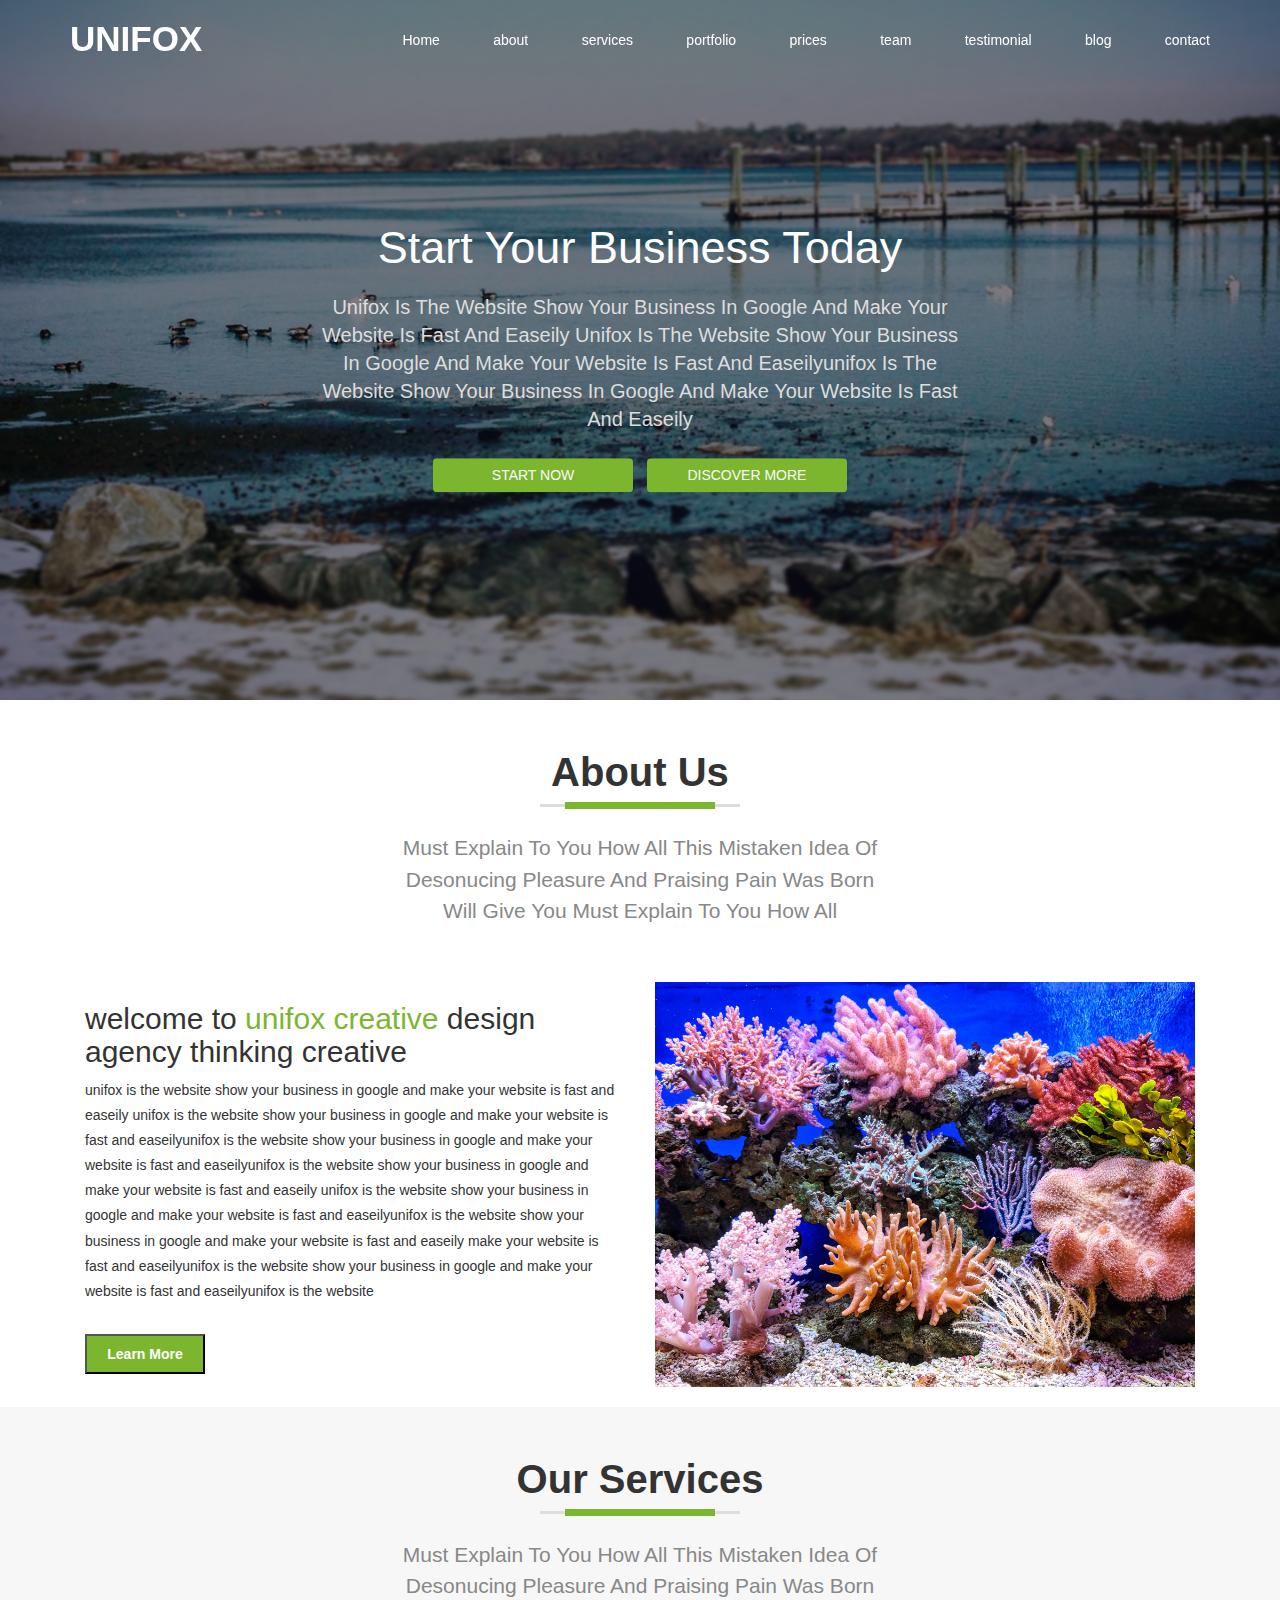
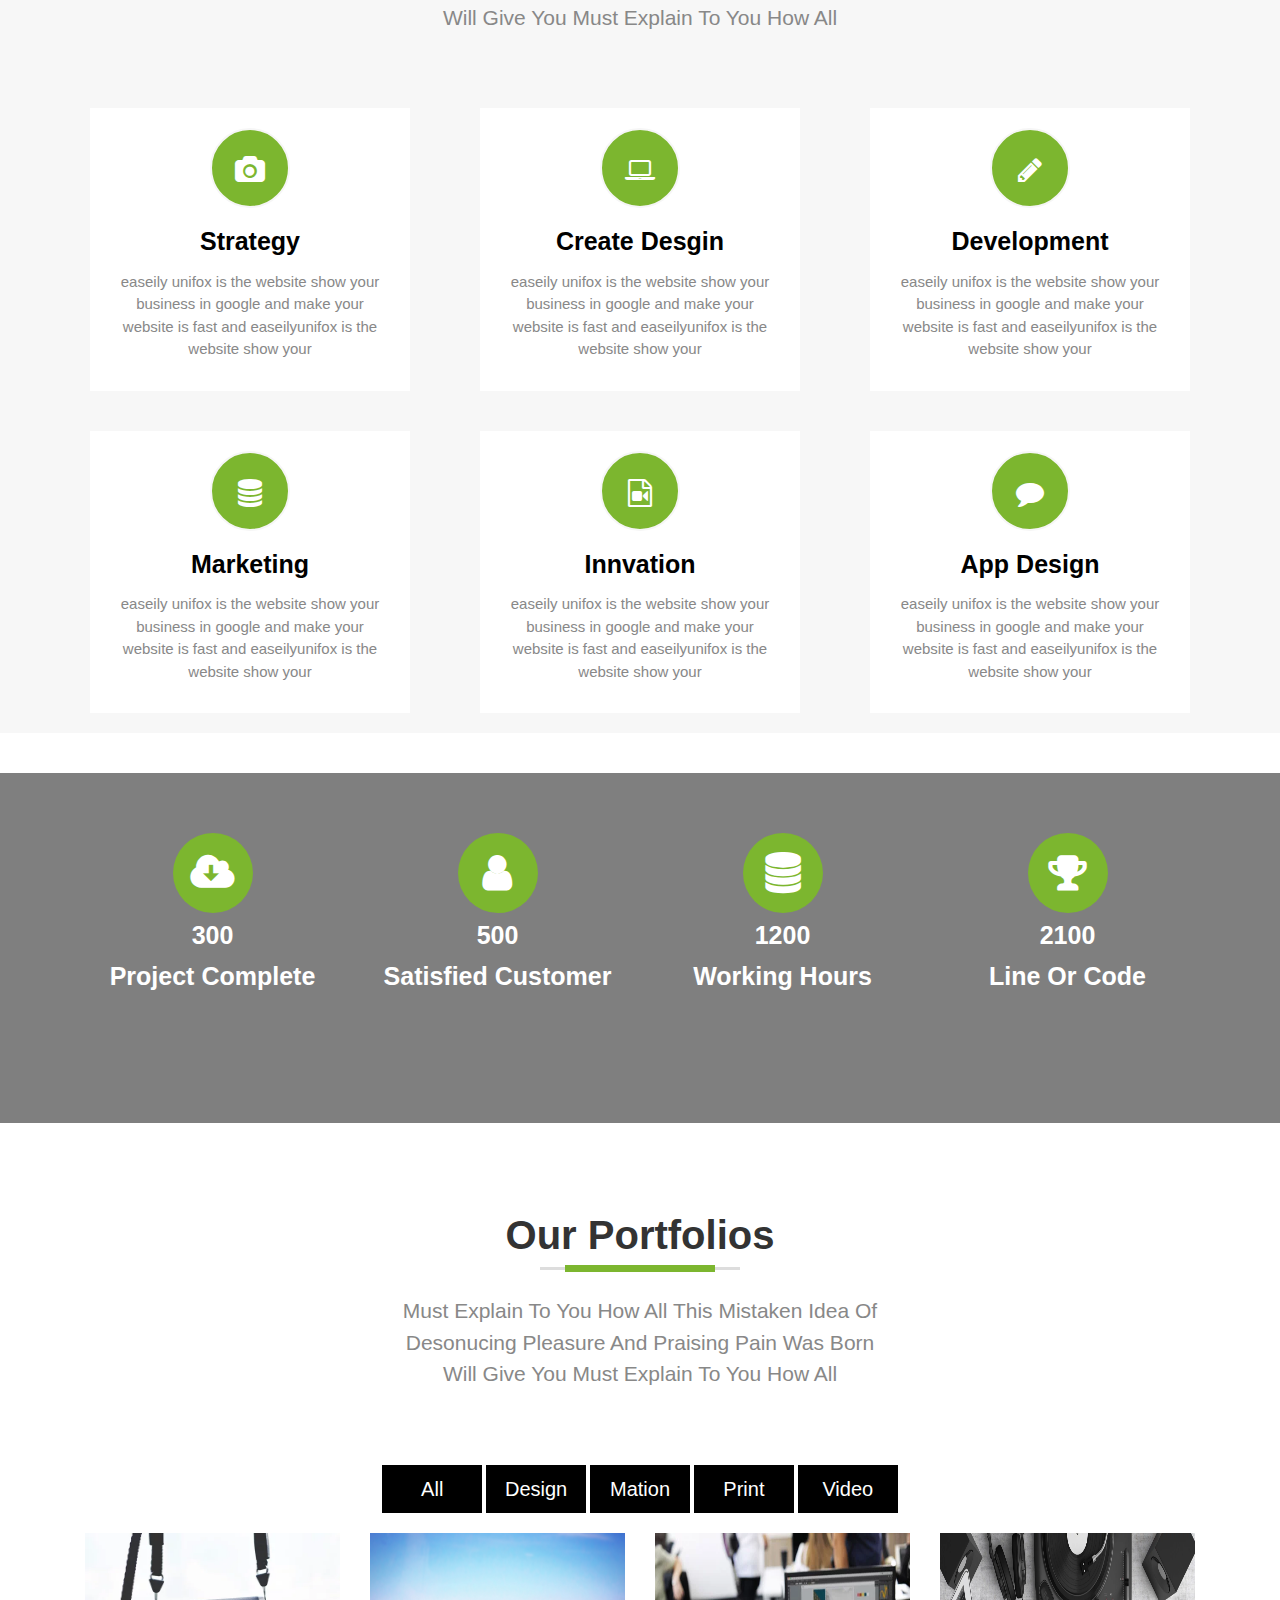
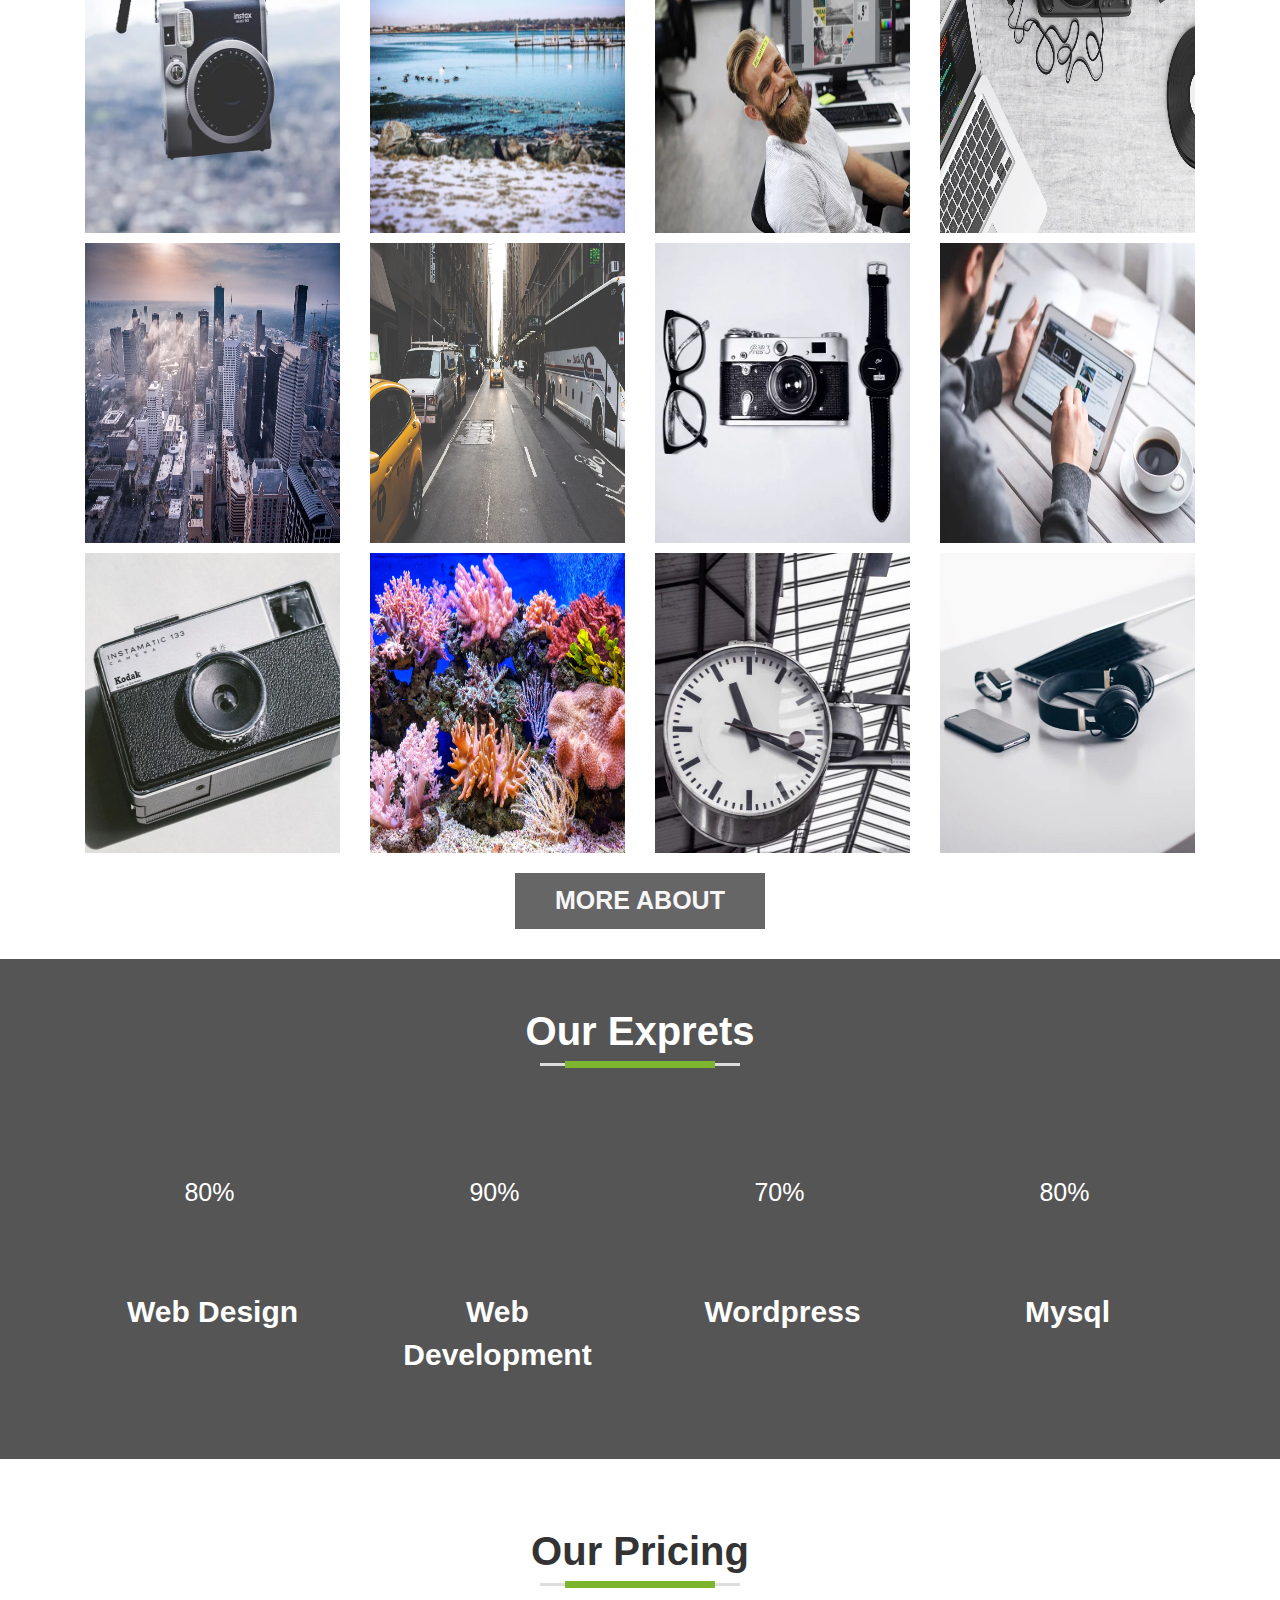
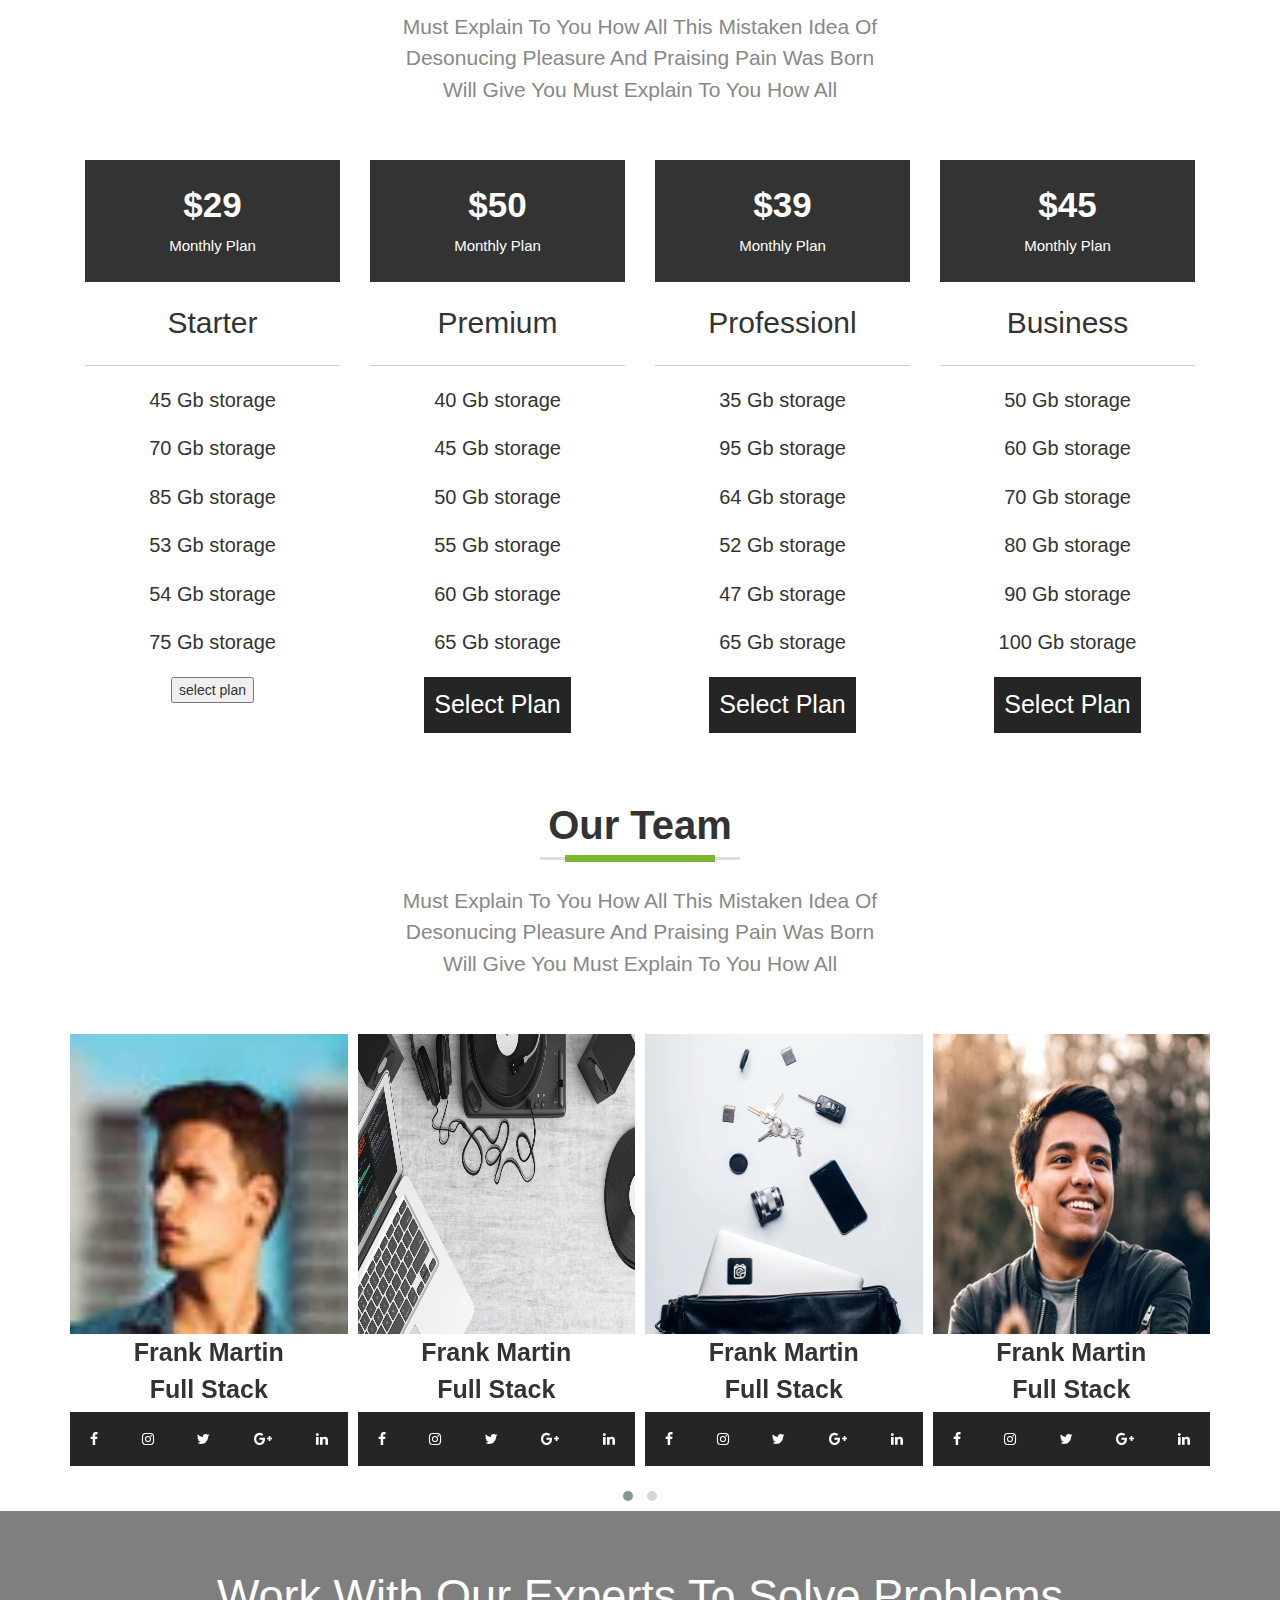
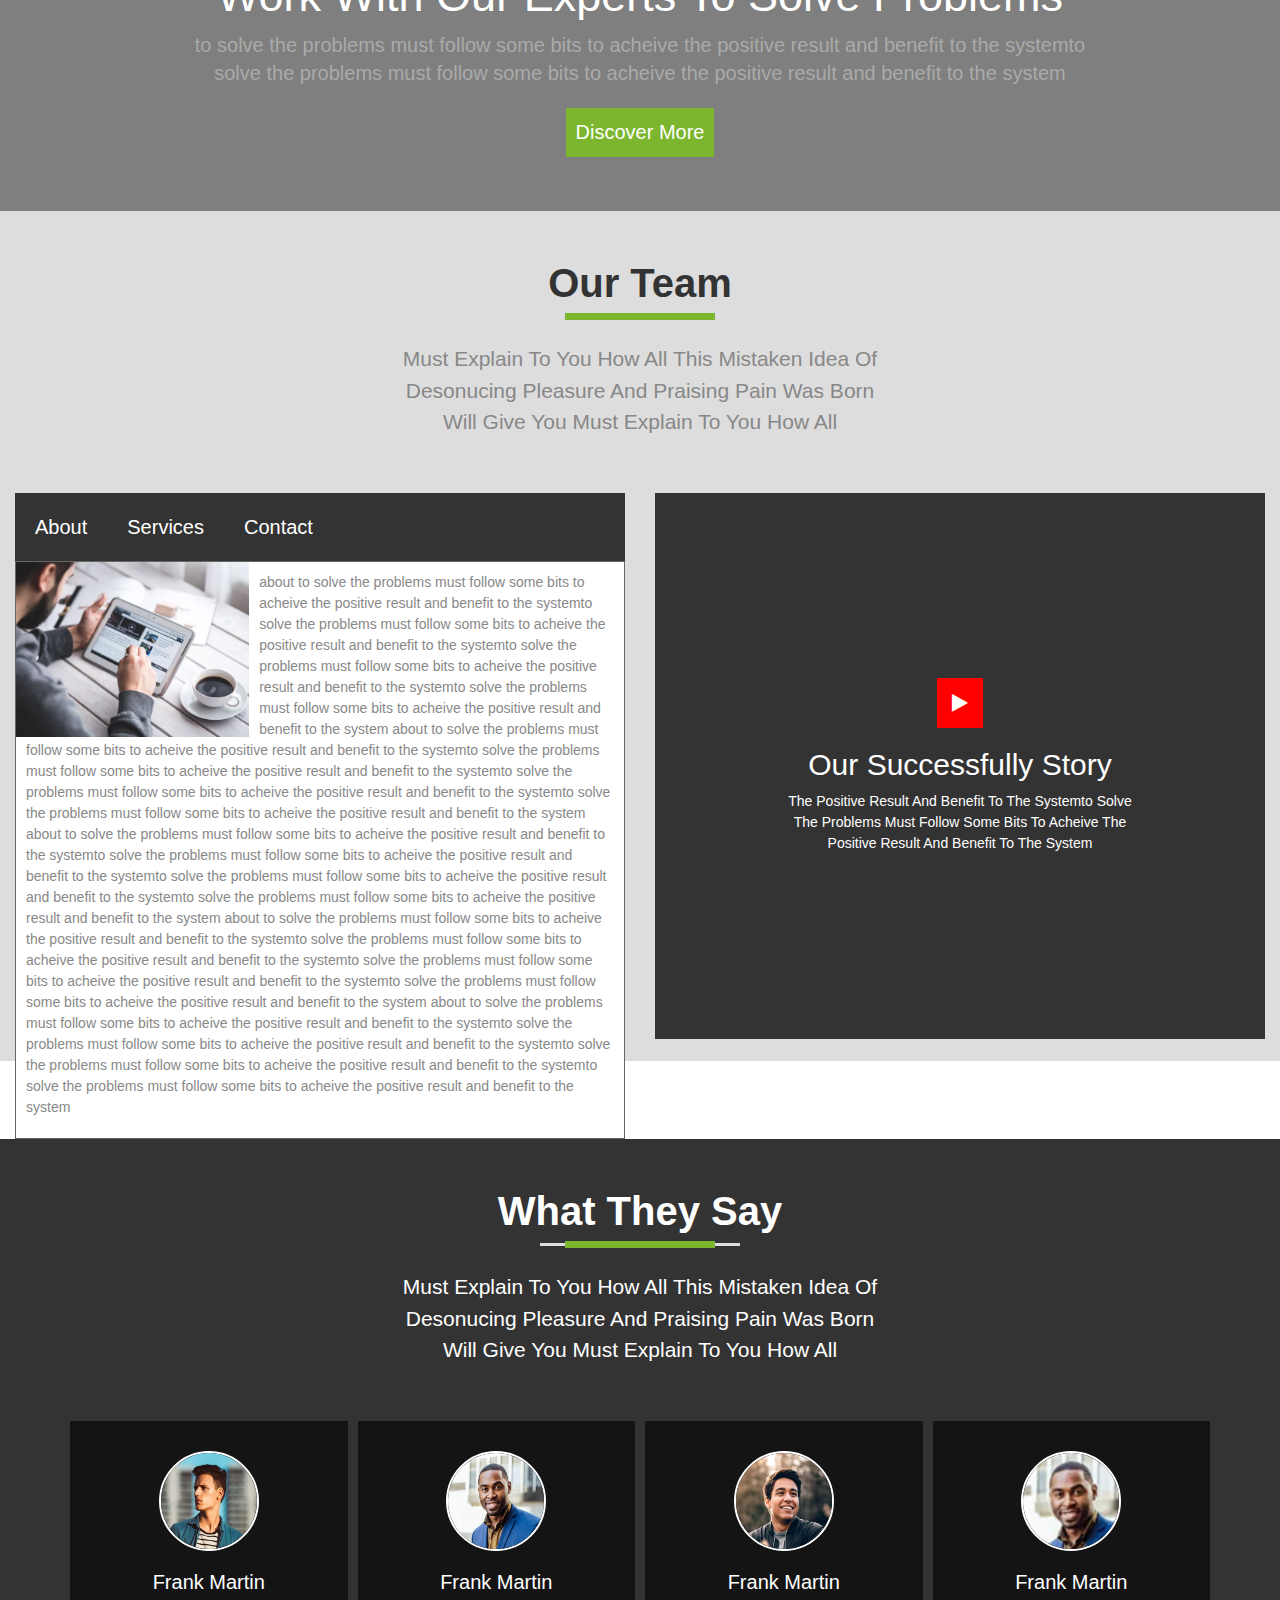
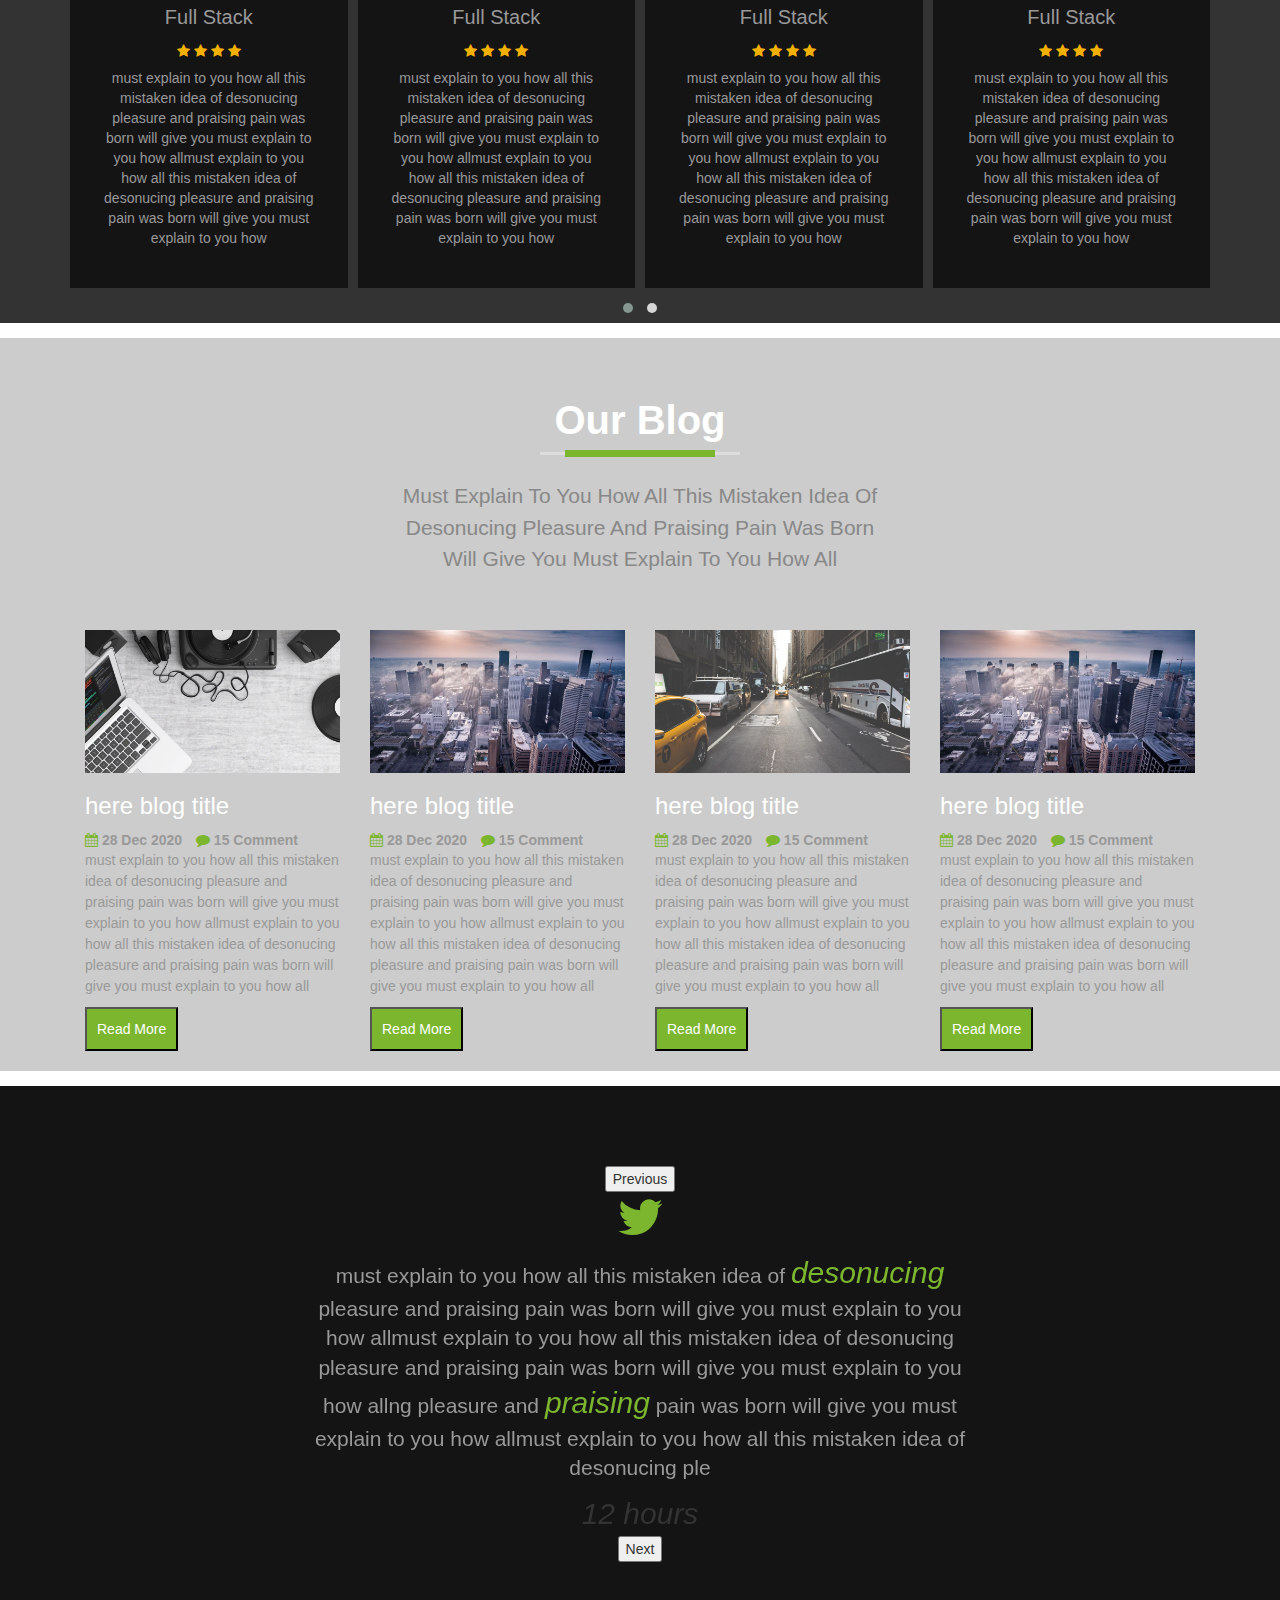
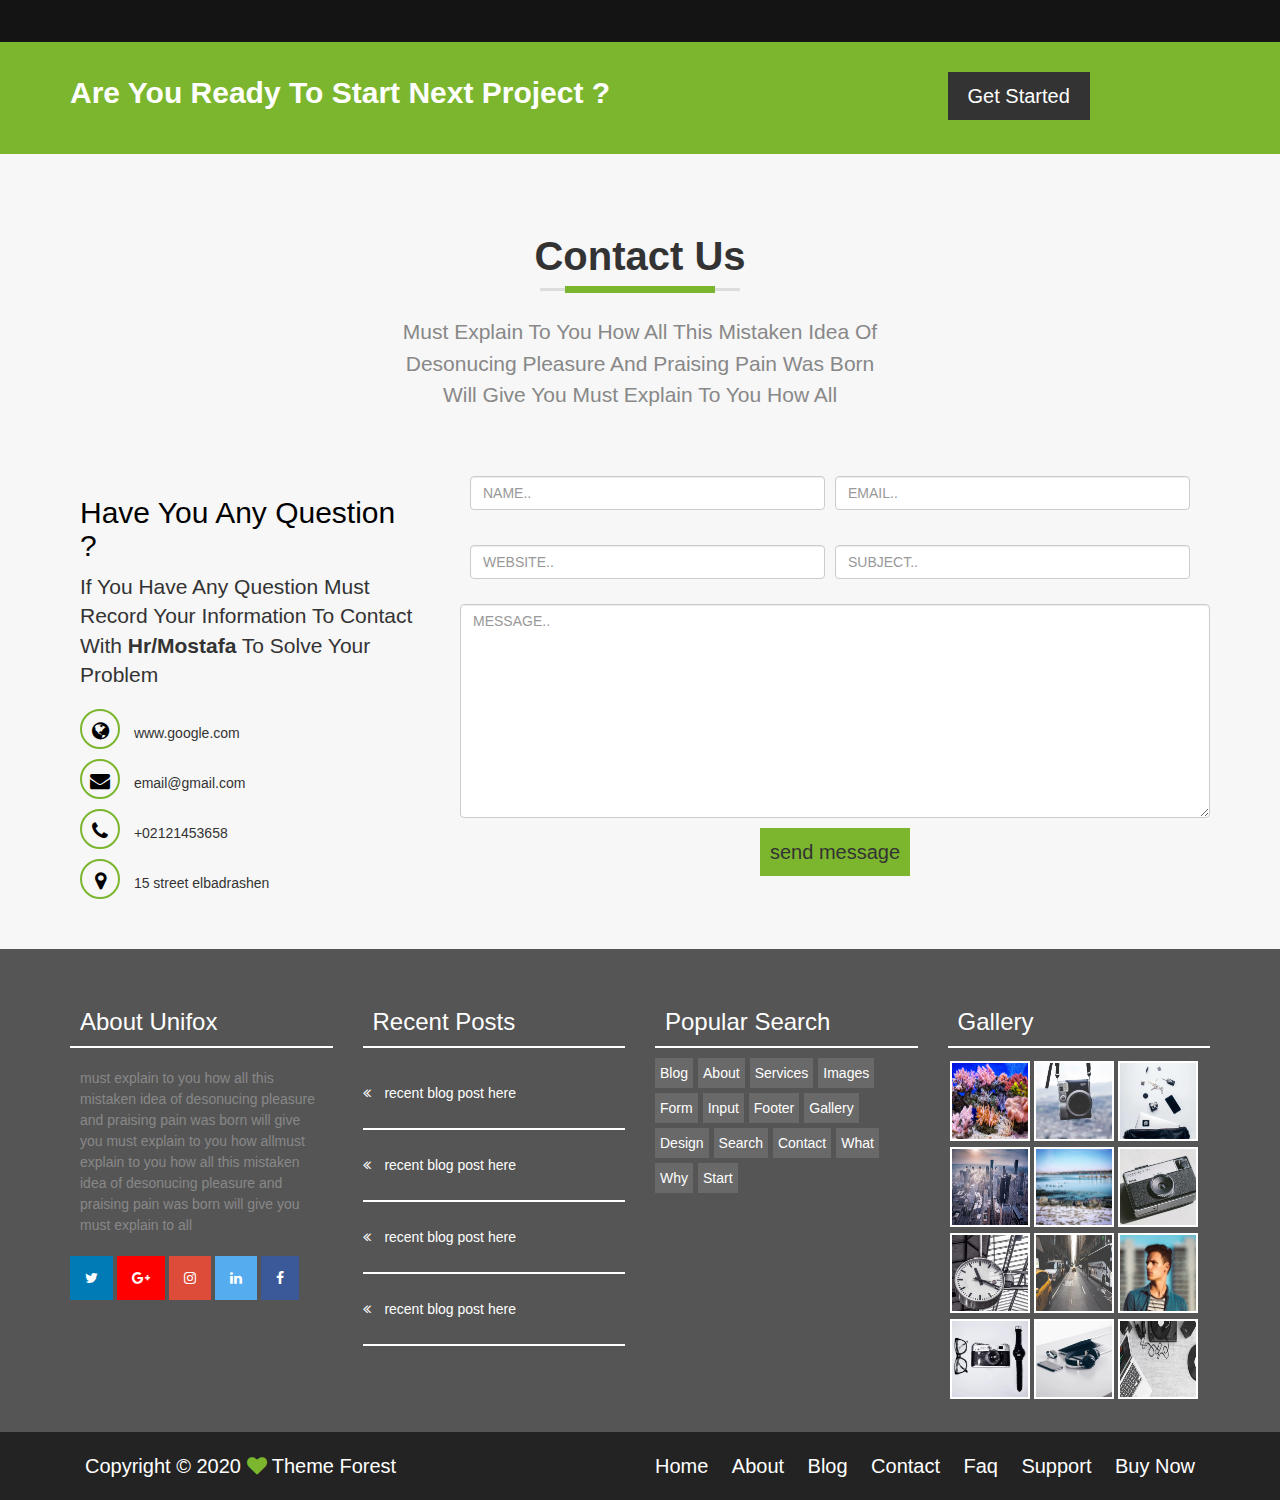
<file: template.html>
<!DOCTYPE html>
<html lang="en">
  <head>
	<meta charset="utf-8">
	<link rel="stylesheet" href="css/bootstrap.min.css"/>
	<link rel="stylesheet" href="css/font-awesome.min.css"/>
	<link rel="stylesheet" href="css/magnific-popup.css">
	<link rel="stylesheet" href="css/owl.carousel.min.css">
	<link rel="stylesheet" href="css/owl.theme.default.min.css">
	 <link rel="stylesheet" href="css/slick.css">
	<link rel="stylesheet" href="css/style.css"/>
	

	 <title> template with jquery and bootstrap</title>	
  </head>
  <body>
	 <header>
	  <div class="container">
       <div class="row">
		<i class=" icon fa fa-bars fa-2x"></i>
		 <div class="col-md-3 col-xs-12">
		  <div class="logo">
			 <h2> unifox</h2>
		   </div>	 
		  </div>
			<nav class="col-md-9 col-xs-12">
				<ul class="nav-list">
					<li class="list"><a href="#home">Home</a></li>
					<li class="list"><a href="#about">about</a></li>
					<li class="list"><a href="#service">services</a></li>
					<li class="list"><a href="#port">portfolio</a></li>
					<li class="list"><a href="#price">prices</a></li>
					<li class="list"><a href="#team">team</a></li>
					<li class="list"><a href="#test">testimonial</a></li>
					<li class="list"><a href="#blog">blog</a></li>
					<li class="list"><a href="#contact">contact</a></li>
				</ul>
			</nav>  
		  </div>
		 </div>
	  </header>
	  <section class="home text-center" id="home">
	   <div class="overlay">
		  <div class="container">
			 <div class="home-content">
			  <h3>start your business today</h3>
	          <p class="lead">unifox is the website show your business in google and make your website is fast and easeily unifox is the website show your business in google and make your website is fast and easeilyunifox is the website show your business in google and make your website is fast and easeily </p>
		      <button class="btn">start Now</button>
		      <button class="btn">Discover More</button>
			  
			</div> 
		  </div>
		 </div>
	  </section>
	  
	<section class="about" id="about">
	  <div class="container">
		<div class="genaral text-center">
		  <h2> about us</h2>
			<div>
			 <span></span>
			</div>
		   <p class="lead">must explain to you how all this mistaken idea of desonucing pleasure and praising pain was born will give you must explain to you how all </p>
		  </div>
		  <div class="about-row">
		  <div class="col-md-6">
			 <div class="about-info">
			  <h2>welcome to <span>unifox creative</span> design agency thinking creative </h2>
			  <p>unifox is the website show your business in google and make your website is fast and easeily unifox is the website show your business in google and make your website is fast and easeilyunifox is the website show your business in google and make your website is fast and easeilyunifox is the website show your business in google and make your website is fast and easeily unifox is the website show your business in google and make your website is fast and easeilyunifox is the website show your business in google and make your website is fast and easeily make your website is fast and easeilyunifox is the website show your business in google and make your website is fast and easeilyunifox is the website </p>
			  <button>  learn more  </button> 
			 </div>
			  
			  </div>
		  <div class="col-md-6">
			  <div class="about-img" >
			   <img src="images/q-u-i-0G01UI1MQhg-unsplash.jpg" alt="nice view">
			 </div>
			</div>
		  </div>
		</div>
	  </section>
	  <section class="services" id="service">
	   <div class="container">
			 <div class="genaral text-center">
		  <h2> our services</h2>
			<div>
			 <span></span>
			</div>
		   <p class="lead">must explain to you how all this mistaken idea of desonucing pleasure and praising pain was born will give you must explain to you how all </p>
		  </div>
		  <div class="row">
		  <div class="col-md-4 col-xs-12">
			  <div class="serv-info">
			  <i class="fa fa-camera fa-2x"></i>
			  <h3>strategy</h3>
			  <p>easeily unifox is the website show your business in google and make your website is fast and easeilyunifox is the website show your
			  </p>
			 </div> 
			</div>
			  	  <div class="col-md-4 col-xs-12">
			  <div class="serv-info">
			  <i class="fa fa-laptop fa-2x"></i>
			  <h3>create desgin</h3>
			  <p>easeily unifox is the website show your business in google and make your website is fast and easeilyunifox is the website show your
			  </p>
			 </div> 
			</div>	
			<div class="col-md-4 col-xs-12">
			  <div class="serv-info">
			  <i class="fa fa-pencil fa-2x"></i>
			  <h3>development</h3>
			  <p>easeily unifox is the website show your business in google and make your website is fast and easeilyunifox is the website show your
			  </p>
			 </div> 
			</div>
		 
		   
		   
		   </div>
		    <div class="row">
		  <div class="col-md-4 col-xs-12">
			  <div class="serv-info">
			  <i class="fa fa-database fa-2x"></i>
			  <h3>marketing</h3>
			  <p>easeily unifox is the website show your business in google and make your website is fast and easeilyunifox is the website show your
			  </p>
			 </div> 
			</div>
			  	  <div class="col-md-4 col-xs-12">
			  <div class="serv-info">
			  <i class="fa fa-file-video-o fa-2x"></i>
			  <h3>innvation</h3>
			  <p>easeily unifox is the website show your business in google and make your website is fast and easeilyunifox is the website show your
			  </p>
			 </div> 
			</div>	
			<div class="col-md-4 col-xs-12">
			  <div class="serv-info">
			  <i class="fa fa-comment fa-2x"></i>
			  <h3>app design</h3>
			  <p>easeily unifox is the website show your business in google and make your website is fast and easeilyunifox is the website show your
			  </p>
			 </div> 
			</div>
		  </div>
	     </div>
	 </section>
	  
	  <section class="state">
	  <div class="overlay">
		<div class="container">
		  <div class="state-row">
		  <div class="col-md-3 col-xs-12">
			  <div class="state-info">
			   <i class="fa fa-cloud-download fa-lg"></i>
				<span class="timer" data-from="0" data-to="300" data-speed="2000">300</span>
				 <span class="state-p">project complete</span>
			  </div>
		   </div>
			  <div class="col-md-3 col-xs-12">
			  <div class="state-info">
			   <i class="fa fa-user fa-lg"></i>
			   <span class="timer" data-from="0" data-to="500" data-speed="2000">500</span>
			
				 <span class="state-p">satisfied customer</span>
			  </div>
		   </div>
			  <div class="col-md-3 col-xs-12">
			  <div class="state-info">
			   <i class="fa fa-database fa-lg"></i>
				<span class="timer" data-from="0" data-to="1200" data-speed="2000">1200</span>
				 <span class="state-p">working hours</span>
			  </div>
		   </div>
			  <div class="col-md-3 col-xs-12">
			  <div class="state-info">
			   <i class="fa fa-trophy fa-lg"></i>
				<span class="timer" data-from="0" data-to="2100" data-speed="2000">2100</span>
				<span class="state-p">line or code</span>
			  </div>
		   </div>
	   </div>
	  </div>  	  
	 </div>
    </section>
	
	<section class="port" id="port">
	 <div class="container">
			 <div class="genaral text-center">
		  <h2> our portfolios</h2>
			<div>
			 <span></span>
			</div>
		   <p class="lead">must explain to you how all this mistaken idea of desonucing pleasure and praising pain was born will give you must explain to you how all </p>
		  </div>
		   <div class="port_button">
			 <button class="all" id="all">all</button>
			  <button class="des" id="des">design</button>
			   <button class="mation" id="mation"> mation</button>
			   <button class="print" id="print"> print</button>
			   <button class="video" id="video">video</button>
		   </div>
		 <div class="port_imgs">
		  <div class="des col-md-3 col-xs-12">
			 <img src="images/work4.webp">
		  </div>
		   <div class="mation col-md-3 col-xs-12">
			 <img src="images/first.jpg">
		  </div>
			 <div class="print col-md-3 col-xs-12">
			 <img src="images/about1.webp">
		  </div>
		  <div class="video col-md-3 col-xs-12">
			 <img src="images/background1.webp">
		  </div>
		  <div class="des col-md-3 col-xs-12">
			 <img src="images/background2.webp">
		  </div>
		  <div class="mation col-md-3 col-xs-12">
			 <img src="images/background3.webp">
		  </div>
		  <div class="print col-md-3 col-xs-12">
			 <img src="images/work6.webp">
		  </div>
		  <div class="video col-md-3 col-xs-12">
			 <img src="images/about2.webp">
		  </div>
		  <div class="des col-md-3 col-xs-12">
			 <img src="images/work5.webp">
		  </div>
		  <div class="print col-md-3 col-xs-12">
			 <img src="images/q-u-i-0G01UI1MQhg-unsplash.jpg">
		  </div>
		  <div class="mation col-md-3 col-xs-12">
			 <img src="images/work1.webp">
		  </div>
		  <div class="video col-md-3 col-xs-12">
			 <img src="images/work2.webp">
		  </div>
		 </div>
		 <div class="clearfix"></div>
		 <button class="more"> more about</button>
	 </div>  
	</section>
	 
	<section class="expert" >
	  <div class="container">
		  <div class="genaral text-center">
		  <h2> our exprets</h2>
			<div>
			 <span></span>
			</div>
		  </div>
		  <div class="col-md-3 col-sm-6 col-xs-12">
		  <div class="pro-content">
			<div class="progress red">
			    <span class="pro-left">
			  <span class="pro-bar"></span>
			  </span>
			  <span class="pro-right">
				  <span class="pro-bar"></span>
			  </span>
			  <span class="pro-value">80%</span>
			 </div>
			<div class="pro-title"> web design</div>
		   </div>
		  </div>
		   <div class="col-md-3 col-sm-6 col-xs-12">
		  <div class="pro-content">
			<div class="progress org">
			    <span class="pro-left">
			  <span class="pro-bar"></span>
			  </span>
			  <span class="pro-right">
				  <span class="pro-bar"></span>
			  </span>
			  <span class="pro-value">90%</span>
			 </div>
			<div class="pro-title">web development</div>
		   </div>
		  </div>
		   <div class="col-md-3 col-sm-6 col-xs-12">
		  <div class="pro-content">
			<div class="progress green">
			    <span class="pro-left">
			  <span class="pro-bar"></span>
			  </span>
			  <span class="pro-right">
				  <span class="pro-bar"></span>
			  </span>
			  <span class="pro-value">70%</span>
			 </div>
			<div class="pro-title">wordpress</div>
		   </div>
		  </div>
		   <div class="col-md-3 col-sm-6 col-xs-12">
		  <div class="pro-content">
			<div class="progress blue">
			    <span class="pro-left">
			  <span class="pro-bar"></span>
			  </span>
			  <span class="pro-right">
				  <span class="pro-bar"></span>
			  </span>
			  <span class="pro-value">80%</span>
			 </div>
			<div class="pro-title">mysql</div>
		   </div>
		  </div>
		</div>
	  </section>
	  <section class="price" id="price">
		 <div class="container">
		   <div class="genaral text-center">
		  <h2> our pricing</h2>
			<div>
			 <span></span>
			</div>
		   <p class="lead">must explain to you how all this mistaken idea of desonucing pleasure and praising pain was born will give you must explain to you how all </p>
		  </div>
			<div class="col-md-3 col-sm-6 col-xs-12">
			 <div class="price-plan">
				 <div class="price-h">
					 <span>$29</span>
					 <span>monthly plan</span>
				 </div>
				 <p>starter</p>
				<ul class="list-unstyled">
				 <li> 45 Gb storage</li>
				 <li> 70 Gb storage</li>
				 <li> 85 Gb storage</li>
				 <li> 53 Gb storage</li>
				 <li> 54 Gb storage</li>
				 <li> 75 Gb storage</li>
				</ul>
				 <button c7lass="price-btn"> select plan</button>
				
				</div>
			 </div>
			 <div class="col-md-3 col-sm-6 col-xs-12">
			 <div class="price-plan">
				 <div class="price-h">
					 <span>$50</span>
					 <span>monthly plan</span>
				 </div>
				 <p>premium</p>
				<ul class="list-unstyled">
				 <li> 40 Gb storage</li>
				 <li> 45 Gb storage</li>
				 <li> 50 Gb storage</li>
				 <li> 55 Gb storage</li>
				 <li> 60 Gb storage</li>
				 <li> 65 Gb storage</li>
				</ul>
				 <button class="price-btn"> select plan</button>
				
				</div>
			 </div>
			 <div class="col-md-3 col-sm-6 col-xs-12">
			 <div class="price-plan">
				 <div class="price-h">
					 <span>$39</span>
					 <span>monthly plan</span>
				 </div>
				 <p>professionl</p>
				<ul class="list-unstyled">
				 <li> 35 Gb storage</li>
				 <li> 95 Gb storage</li>
				 <li> 64 Gb storage</li>
				 <li> 52 Gb storage</li>
				 <li> 47 Gb storage</li>
				 <li> 65 Gb storage</li>
				</ul>
				 <button class="price-btn"> select plan</button>
				
				</div>
			 </div>
			 <div class="col-md-3 col-sm-6 col-xs-12">
			 <div class="price-plan">
				 <div class="price-h">
					 <span>$45</span>
					 <span>monthly plan</span>
				 </div>
				 <p>business</p>
				<ul class="list-unstyled">
				 <li> 50 Gb storage</li>
				 <li> 60 Gb storage</li>
				 <li> 70 Gb storage</li>
				 <li> 80 Gb storage</li>
				 <li> 90 Gb storage</li>
				 <li> 100 Gb storage</li>
				</ul>
				 <button class="price-btn"> select plan</button>
			  </div>
			 </div>
		  </div>
	  </section>
	  <section class="team" id="team">
	  <div class="container">
		   <div class="genaral text-center">
		  <h2> our team</h2>
			<div>
			 <span></span>
			</div>
		   <p class="lead">must explain to you how all this mistaken idea of desonucing pleasure and praising pain was born will give you must explain to you how all </p>
		  </div>
		  <div class="owl-carousel owl-theme">
		   <div class="item">
			  <div class="team-info">  
		       <img src="images/perso2.webp"></img>
			   <h3>frank martin</h3>
			   <span>full stack</span>
			   <p class="team-p">
				   <i class="fa fa-facebook"></i>
				   <i class="fa fa-instagram"></i>
				   <i class="fa fa-twitter"></i>
				   <i class="fa fa-google-plus"></i>
				   <i class="fa fa-linkedin"></i>
				   <span class="p-span"></span>
			   </p>

		   </div>
		  </div>
		  <div class="item">
			  <div class="team-info">  
		       <img src="images/background1.webp"></img>
			   <h3>frank martin</h3>
			   <span>full stack</span>
			   <p class="team-p">
				   <i class="fa fa-facebook"></i>
				   <i class="fa fa-instagram"></i>
				   <i class="fa fa-twitter"></i>
				   <i class="fa fa-google-plus"></i>
				   <i class="fa fa-linkedin"></i>
				   <span class="p-span"></span>
			   </p>

		   </div>
		  </div>
		  <div class="item">
			  <div class="team-info">  
		       <img src="images/work3.webp"></img>
			   <h3>frank martin</h3>
			   <span>full stack</span>
			   <p class="team-p">
				   <i class="fa fa-facebook"></i>
				   <i class="fa fa-instagram"></i>
				   <i class="fa fa-twitter"></i>
				   <i class="fa fa-google-plus"></i>
				   <i class="fa fa-linkedin"></i>
				   <span class="p-span"></span>
			   </p>

		   </div>
		  </div>
	  <div class="item">
			  <div class="team-info">  
		       <img src="images/team3.webp"></img>
			   <h3>frank martin</h3>
			   <span>full stack</span>
			   <p class="team-p">
				   <i class="fa fa-facebook"></i>
				   <i class="fa fa-instagram"></i>
				   <i class="fa fa-twitter"></i>
				   <i class="fa fa-google-plus"></i>
				   <i class="fa fa-linkedin"></i>
				   <span class="p-span"></span>
			   </p>

		   </div>
		  </div>	 
		  <div class="item">
			  <div class="team-info">  
		       <img src="images/team2.webp"></img>
			   <h3>frank martin</h3>
			   <span>javascript developer</span>
			   <p class="team-p">
				   <i class="fa fa-facebook"></i>
				   <i class="fa fa-instagram"></i>
				   <i class="fa fa-twitter"></i>
				   <i class="fa fa-google-plus"></i>
				   <i class="fa fa-linkedin"></i>
				   <span class="p-span"></span>
			   </p>

		   </div>
		  </div>
          <div class="item">
			  <div class="team-info">  
		       <img src="images/team1.webp"></img>
			   <h3>frank fady</h3>
			   <span>php developer</span>
			   <p class="team-p">
				   <i class="fa fa-facebook"></i>
				   <i class="fa fa-instagram"></i>
				   <i class="fa fa-twitter"></i>
				   <i class="fa fa-google-plus"></i>
				   <i class="fa fa-linkedin"></i>
				   <span class="p-span"></span>
			   </p>

		   </div>
		  </div>
<div class="item">
			  <div class="team-info">  
		       <img src="images/about1.webp"></img>
			   <h3>frank martin</h3>
			   <span>web developer</span>
			   <p class="team-p">
				   <i class="fa fa-facebook"></i>
				   <i class="fa fa-instagram"></i>
				   <i class="fa fa-twitter"></i>
				   <i class="fa fa-google-plus"></i>
				   <i class="fa fa-linkedin"></i>
				   <span class="p-span"></span>
			   </p>

		   </div>
		  </div>	 
         </div>
		</div>
	  </section>
      
      <section class="business text-center">
		 <div class="overlay">
		  <div class="container">
		   <h2>work with our experts to solve problems</h2>
		   <p>to solve the problems must follow some bits to acheive the positive result and benefit to the systemto solve the problems must follow some bits to acheive the positive result and benefit to the system  </p>
		   <button class="bs-btn">discover more</button>
		  </div>
		 </div>
  </section>
 <div class="clearfix"></div>
<section class="why">
	  <div class="genaral text-center">
		  <h2> our team</h2>
			<div>
			 <span></span>
			</div>
		   <p class="lead">must explain to you how all this mistaken idea of desonucing pleasure and praising pain was born will give you must explain to you how all </p>
		  </div>
		<div class="col-md-6 col-xs-12">
		<div class="c-panal">
		<ul class="list-unstyled">
			<li data-role="c-about">about</li>
			<li data-role="c-service"> services</li>
			<li data-role="c-contact"> contact</li>
		</ul>
			<div class="content">
			<div class=" c-info c-content1" id="c-about">
			<img src="images/about2.webp">
				<p> about to solve the problems must follow some bits to acheive the positive result and benefit to the systemto solve the problems must follow some bits to acheive the positive result and benefit to the systemto solve the problems must follow some bits to acheive the positive result and benefit to the systemto solve the problems must follow some bits to acheive the positive result and benefit to the system about to solve the problems must follow some bits to acheive the positive result and benefit to the systemto solve the problems must follow some bits to acheive the positive result and benefit to the systemto solve the problems must follow some bits to acheive the positive result and benefit to the systemto solve the problems must follow some bits to acheive the positive result and benefit to the system about to solve the problems must follow some bits to acheive the positive result and benefit to the systemto solve the problems must follow some bits to acheive the positive result and benefit to the systemto solve the problems must follow some bits to acheive the positive result and benefit to the systemto solve the problems must follow some bits to acheive the positive result and benefit to the system about to solve the problems must follow some bits to acheive the positive result and benefit to the systemto solve the problems must follow some bits to acheive the positive result and benefit to the systemto solve the problems must follow some bits to acheive the positive result and benefit to the systemto solve the problems must follow some bits to acheive the positive result and benefit to the system about to solve the problems must follow some bits to acheive the positive result and benefit to the systemto solve the problems must follow some bits to acheive the positive result and benefit to the systemto solve the problems must follow some bits to acheive the positive result and benefit to the systemto solve the problems must follow some bits to acheive the positive result and benefit to the system
			   </p>
		   </div>
			<div class="clearfix"></div>
			<div class=" c-info c-content2" id="c-service">
			<img src="images/about2.webp">
				<p>services to solve the problems must follow some bits to acheive the positive result and benefit to the systemto solve the problems must follow some bits to acheive the positive result and benefit to the systemto solve the problems must follow some bits to acheive the positive result and benefit to the systemto solve the problems must follow some bits to acheive the positive result and benefit to the systemservices to solve the problems must follow some bits to acheive the positive result and benefit to the systemto solve the problems must follow some bits to acheive the positive result and benefit to the systemto solve the problems must follow some bits to acheive the positive result and benefit to the systemto solve the problems must follow some bits to acheive the positive result and benefit to the systemservices to solve the problems must follow some bits to acheive the positive result and benefit to the systemto solve the problems must follow some bits to acheive the positive result and benefit to the systemto solve the problems must follow some bits to acheive the positive result and benefit to the systemto solve the problems must follow some bits to acheive the positive result and benefit to the systemservices to solve the problems must follow some bits to acheive the positive result and benefit to the systemto solve the problems must follow some bits to acheive the positive result and benefit to the systemto solve the problems must follow some bits to acheive the positive result and benefit to the systemto solve the problems must follow some bits to acheive the positive result and benefit to the systemservices to solve the problems must follow some bits to acheive the positive result and benefit to the systemto solve the problems must follow some bits to acheive the positive result and benefit to the systemto solve the problems must follow some bits to acheive the positive result and benefit to the systemto solve the problems must follow some bits to acheive the positive result and benefit to the system
			   </p>
		   </div>
			<div class="clearfix"></div>
			<div class=" c-info c-content3"  id="c-contact">
			<img src="images/about2.webp">
				<p> contact  to solve the problems must follow some bits to acheive the positive result and benefit to the systemto solve the problems must follow some bits to acheive the positive result and benefit to the systemto solve the problems must follow some bits to acheive the positive result and benefit to the systemto solve the problems must follow some bits to acheive the positive result and benefit to the system
			   </p>
		   </div>
		 </div>
			</div>	
	 </div>
			
		
	   <div class="col-md-6 col-xs-12">
	   <div class="c-video">
		  <a class="pop" href="test.mp4">
		    <i class="fa fa-play"></i>
		   </a> 
		  
		   <h3>our  successfully story</h3>
		   <p>the positive result and benefit to the systemto solve the problems must follow some bits to acheive the positive result and benefit to the system</p>
		   </div>
	   </div>
	</section>
   
 <div class="clearfix"></div>  

<section class="test" id="test">
	 <div class="container">
		   <div class="genaral text-center">
		  <h2> what they say </h2>
			<div>
			 <span></span>
			</div>
		   <p class="lead">must explain to you how all this mistaken idea of desonucing pleasure and praising pain was born will give you must explain to you how all </p>
		  </div>
		  <div class="owl-carousel owl-theme">
		   <div class="test-content">
			  <div class="test-info">  
		       <img src="images/team1.webp"></img>
			   <h3>frank martin</h3>
			   <span>full stack</span>
				   <i class="fa fa-star"></i>
				   <i class="fa fa-star"></i>
				   <i class="fa fa-star"></i>
				   <i class="fa fa-star"></i>
			  
			   <p class="test-span">must explain to you how all this mistaken idea of desonucing pleasure and praising pain was born will give you must explain to you how allmust explain to you how all this mistaken idea of desonucing pleasure and praising pain was born will give you must explain to you how </p>

		   </div>
		  </div>
		 <div class="test-content">
			  <div class="test-info">  
		       <img src="images/team2.webp"></img>
			   <h3>frank martin</h3>
			   <span>full stack</span>
				   <i class="fa fa-star"></i>
				   <i class="fa fa-star"></i>
				   <i class="fa fa-star"></i>
				   <i class="fa fa-star"></i>
			  
			   <p class="test-span">must explain to you how all this mistaken idea of desonucing pleasure and praising pain was born will give you must explain to you how allmust explain to you how all this mistaken idea of desonucing pleasure and praising pain was born will give you must explain to you how </p>

		   </div>
		  </div>
	<div class="test-content">
			  <div class="test-info">  
		       <img src="images/team3.webp"></img>
			   <h3>frank martin</h3>
			   <span>full stack</span>
				   <i class="fa fa-star"></i>
				   <i class="fa fa-star"></i>
				   <i class="fa fa-star"></i>
				   <i class="fa fa-star"></i>
			  
			   <p class="test-span">must explain to you how all this mistaken idea of desonucing pleasure and praising pain was born will give you must explain to you how allmust explain to you how all this mistaken idea of desonucing pleasure and praising pain was born will give you must explain to you how </p>

		   </div>
		  </div>
<div class="test-content">
			  <div class="test-info">  
		       <img src="images/perso1.webp"></img>
			   <h3>frank martin</h3>
			   <span>full stack</span>
				   <i class="fa fa-star"></i>
				   <i class="fa fa-star"></i>
				   <i class="fa fa-star"></i>
				   <i class="fa fa-star"></i>
			  
			   <p class="test-span">must explain to you how all this mistaken idea of desonucing pleasure and praising pain was born will give you must explain to you how allmust explain to you how all this mistaken idea of desonucing pleasure and praising pain was born will give you must explain to you how </p>

		   </div>
		  </div>
<div class="test-content">
			  <div class="test-info">  
		       <img src="images/about1.webp"></img>
			   <h3>frank martin</h3>
			   <span>full stack</span>
				   <i class="fa fa-star"></i>
				   <i class="fa fa-star"></i>
				   <i class="fa fa-star"></i>
				   <i class="fa fa-star"></i>
			  
			   <p class="test-span">must explain to you how all this mistaken idea of desonucing pleasure and praising pain was born will give you must explain to you how allmust explain to you how all this mistaken idea of desonucing pleasure and praising pain was born will give you must explain to you how </p>
         </div>
		</div>
	  </div>
	 </div>
   </section>
<section class="blog" id="blog">
<div class="container">
	 <div class="genaral text-center">
		<h2> our blog </h2>
			<div>
			 <span></span>
			</div>
		   <p class="lead">must explain to you how all this mistaken idea of desonucing pleasure and praising pain was born will give you must explain to you how all </p>
		  </div>
	<div class="blog-row ">
		<div class="col-md-3 col-sm-6 col-xs-12">
		<div class="blog-info">
			<img src="images/background1.webp">
			<h3>here blog title</h3>
			<span>
			<i class="fa fa-calendar"></i>
				28 dec 2020
			
			</span>
			<span>
				<i class="fa fa-comment"></i>
				15 comment
			</span>
			<p>must explain to you how all this mistaken idea of desonucing pleasure and praising pain was born will give you must explain to you how allmust explain to you how all this mistaken idea of desonucing pleasure and praising pain was born will give you must explain to you how all</p>
			<button>read more</button>
	 </div>
	</div>
			<div class="col-md-3 col-sm-6 col-xs-12">
		<div class="blog-info">
			<img src="images/background2.webp">
			<h3>here blog title</h3>
			<span>
			<i class="fa fa-calendar"></i>
				28 dec 2020
			
			</span>
			<span>
				<i class="fa fa-comment"></i>
				15 comment
			</span>
			<p>must explain to you how all this mistaken idea of desonucing pleasure and praising pain was born will give you must explain to you how allmust explain to you how all this mistaken idea of desonucing pleasure and praising pain was born will give you must explain to you how all</p>
			<button>read more</button>
	 </div>
	</div>
			<div class="col-md-3 col-sm-6 col-xs-12">
		<div class="blog-info">
			<img src="images/background3.webp">
			<h3>here blog title</h3>
			<span>
			<i class="fa fa-calendar"></i>
				28 dec 2020
			
			</span>
			<span>
				<i class="fa fa-comment"></i>
				15 comment
			</span>
			<p>must explain to you how all this mistaken idea of desonucing pleasure and praising pain was born will give you must explain to you how allmust explain to you how all this mistaken idea of desonucing pleasure and praising pain was born will give you must explain to you how all</p>
			<button>read more</button>
	 </div>
	</div>
		<div class="col-md-3 col-sm-6 col-xs-12">
		<div class="blog-info">
			<img  class="img-pr" src="images/background2.webp">
			<h3>here blog title</h3>
			<span>
			<i class="fa fa-calendar"></i>
				28 dec 2020
			
			</span>
			<span>
				<i class="fa fa-comment"></i>
				15 comment
			</span>
			<p>must explain to you how all this mistaken idea of desonucing pleasure and praising pain was born will give you must explain to you how allmust explain to you how all this mistaken idea of desonucing pleasure and praising pain was born will give you must explain to you how all</p>
			<button>read more</button>
	 </div>
	</div>
   </div>
  </div>
</section>

<section class="play text-center">
 <div class="container">
	<div class="slick">
	 <div class="play-info">
	 <i class="fa fa-twitter"></i>
		<p class="lead">must explain to you how all this mistaken idea of <span>desonucing</span> pleasure and praising pain was born will give you must explain to you how allmust explain to you how all this mistaken idea of desonucing pleasure and praising pain was born will give you must explain to you how allng pleasure and <span>praising</span> pain was born will give you must explain to you how allmust explain to you how all this mistaken idea of desonucing ple</p>
	 <span>12 hours </span>
	 
	 </div>
		<div class="play-info">
	 <i class="fa fa-twitter"></i>
		<p class="lead">must explain to you how all this mistaken idea of <span>desonucing</span> pleasure and praising pain was born will give you must explain to you how allmust explain to you how all this mistaken idea of desonucing pleasure and praising pain was born will give you must explain to you how allng pleasure and <span>praising</span> pain was born will give you must explain to you how allmust explain to you how all this mistaken idea of desonucing ple</p>
	 <span>14 hours </span>
	 
	 </div>
		<div class="play-info">
	 <i class="fa fa-twitter"></i>
		<p class="lead">must explain to you how all this mistaken idea of <span>desonucing</span> pleasure and praising pain was born will give you must explain to you how allmust explain to you how all this mistaken idea of desonucing pleasure and praising pain was born will give you must explain to you how allng pleasure and <span>praising</span> pain was born will give you must explain to you how allmust explain to you how all this mistaken idea of desonucing ple</p>
	 <span>15 hours </span>
	 
	 </div>
		<div class="play-info">
	 <i class="fa fa-twitter"></i>
		<p class="lead">must explain to you how all this mistaken idea of <span>desonucing</span> pleasure and praising pain was born will give you must explain to you how allmust explain to you how all this mistaken idea of desonucing pleasure and praising pain was born will give you must explain to you how allng pleasure and <span>praising</span> pain was born will give you must explain to you how allmust explain to you how all this mistaken idea of desonucing ple</p>
	 <span>18 hours </span>
	 
	 </div>
	 
	 </div>
	</div>
</section>

<section class="next">
<div class="container">
	
	<div class="row">
	<div class="col-md-9 col-xs-12">
		<p> are you ready to start next project ?</p>
		</div>
	<div class="col-md-3 col-xs-12">
		<button>get started</button>
		
	</div>
  </div>
 </div>
</section>


<section class="contact-form" id="contact">
<div class="container">
	<div class="genaral text-center">
		<h2> contact us </h2>
			<div>
			 <span></span>
			</div>
		   <p class="lead">must explain to you how all this mistaken idea of desonucing pleasure and praising pain was born will give you must explain to you how all </p>
		  </div>
	
	
	
	<div class="row">
	<div class="col-md-4 col-xs-12">
	  <div class="contact-info">
		<h3> have you any question ?</h3>
		<p class="lead">if you have any question must record your information to contact with <strong>hr/mostafa</strong> to solve your problem
		  </p>
		<span>
		<i class="fa fa-globe"></i>	
			www.google.com
		</span>
		<span>
		<i class="fa fa-envelope"></i>
			email@gmail.com
		</span>
	     <span>
		<i class="fa fa-phone"></i>
			+02121453658			
		</span>
		<span>
		<i class="fa fa-map-marker"></i>
			15 street elbadrashen
		</span>
	</div>
   </div>	
   <div class="col-md-8 col-xs-12">
	<form action="">
	  <div class="form-group">
		<input  class="form-control"type="text" placeholder="NAME..">
		<input  class="form-control"type="email" placeholder="EMAIL..">	
	  </div>
	  <div class="form-group">
		<input  class="form-control"type="url" placeholder="WEBSITE..">
		<input  class="form-control"type="text" placeholder="SUBJECT..">
	  </div>
		<textarea class="form-control" name="" placeholder="MESSAGE.." id="" cols="30" rows="10"></textarea>
	   <button >send message</button>
	  </form>		
  </div>
  </div>
  </div>
</section>

<footer>
	<div class="container">
		<div class="row">
	<div class="col-md-3 col-sm-6 col-xs-12">
	  <h3>about unifox</h3>
	<p> must explain to you how all this mistaken idea of desonucing pleasure and praising pain was born will give you must explain to you how allmust explain to you how all this mistaken idea of desonucing pleasure and praising pain was born will give you must explain to all
		</p>

   <i class=" i-foot fa fa-twitter"></i>   
   <i class=" i-foot fa fa-google-plus"></i>
   <i class="  i-foot fa fa-instagram"></i>
   <i class="i-foot fa fa-linkedin"></i>
   <i class=" i-foot fa fa-facebook"></i>
 </div>
	<div class="col-md-3 col-sm-6 col-xs-12">
			<h3>recent posts</h3>
		<ul class="list-unstyled">
		<li>
		<i  class="fa fa-angle-double-left"></i>
			recent blog post here
		</li>
			<li>
		<i  class="fa fa-angle-double-left"></i>
			recent blog post here
		</li>
			<li>
		<i  class="fa fa-angle-double-left"></i>
			recent blog post here
		</li>
			<li>
		<i  class="fa fa-angle-double-left"></i>
			recent blog post here
		</li>
		
		</ul>
			</div>		
	<div class="col-md-3 col-sm-6 col-xs-12">
			<h3>popular search</h3>
		<button>blog</button><button>about</button><button>services</button><button>images</button><button>form</button><button>input</button><button>footer</button><button>gallery</button><button>design</button><button>search</button><button>contact</button><button>what</button><button>why</button><button>start</button>
	</div>
	<div class="col-md-3 col-sm-6 col-xs-12">
			
			<h3>Gallery</h3>
		<img src="images/q-u-i-0G01UI1MQhg-unsplash.jpg"><img src="images/work4.webp"><img src="images/work3.webp"><img src="images/background2.webp"><img src="images/first.jpg"><img src="images/work5.webp"><img src="images/work1.webp"><img src="images/background3.webp"><img src="images/team1.webp"><img src="images/work6.webp"><img src="images/work2.webp"><img src="images/background1.webp">
		</div>	
	 </div>
	</div>
</footer>
<div class="the-end">

<div class="container">
	
	
		<div class="col-md-6 col-xs-12">
	<p>copyright &copy 2020 <i class="fa fa-heart"></i> theme forest</p>
	
	</div>
	<div class="col-md-6 col-xs-12">
	<ul class="list-unstyled">
		<li>home</li>
		<li>about</li>
		<li>blog</li>
		<li>contact</li>
		<li>faq</li>
		<li>support</li>
		<li>buy now</li>
		</ul>
	</div>
   </div>
  </div>
<div class="scrollTop">
<i class="fa fa-arrow-up"></i>

</div>






	
	
	
	
	
	
	
	<script src="js/jquery-3.5.1.js"></script>
	  <script src="js/bootstrap.min.js"></script>
	  <script src="js/script.js"></script>
	<script src="js/jquery.countTo.js"></script>
	<script src="js/owl.carousel.min.js"></script>
    <script src="js/jquery.magnific-popup.min.js"></script>
    <script src="js/slick.min.js"></script>


 </body>
</html>
</file>
<file: css/style.css>
/* genaral style*/
body{
	font-family: sans-serif;
	height:10000px;
}
.overlay {
	top:0;
	bottom:0;
	right:0;
	left:0;
	position:absolute;
	background-color:rgba(0,0,0,0.5);
}
.genaral {
	padding:30px;
}
.genaral h2{
	font-size:40px;
	text-transform: capitalize;
	font-weight: bold;

	
}
.genaral div {
	width:200px;
	height:3px;
	background:#ddd;
	margin:5px auto;	
}
.genaral span {
	width:150px;
	height:7px;
	background:#7cb62f;
	margin:auto;
	position:relative;
	display:block;
	bottom:2px;
}
.genaral  p {
	width:500px;
	line-height:1.5;
	color:#888;
	margin:25px auto;
	text-transform: capitalize;
	
	
}
@media(max-width:575px) {
	.genaral p {
		width:50%;
	}
}
/*header style*/

header {
	height:auto;
	position: fixed;
	width:100%;
	z-index: 888;
	padding:10px 0;
} 
header i.icon{
	right:50px;
	position:absolute;
	z-index:10;
	cursor:pointer;
	margin:15px 0;
	display:none;
	
	
}



.row .logo h2 {
	font-size:35px;
	font-weight: bold;
	color:#000;
	margin:10px 0;
	color:#fff;
	text-transform: uppercase;
	
	
}
nav .nav-list {
	list-style:none;
	display:flex;
	justify-content: space-between;
	margin-bottom:0;
}
nav .nav-list .list a {
	display:block;
	padding:10px 0;
	margin:10px 0;
	color:#fff;;
	text-decoration: none;
	transition: all 0.5 ease-in-out;
	
}
nav .nav-list .list a:hover {
	color:#7cb62f;
}
@media (max-width:575px) {
	header {
		background:#000;
		color:#fff;
	}
	.row .logo {
		text-align: center;
	}
	nav .nav-list {
		padding:0px;
		text-align:center;
		display:none;
	}
	header i.icon {
		display:block;
		
	}
}
.sick {
	background-color:#000;
	color:#fff;
}

.home {
	height:700px;
	background-image: url(../images/first.jpg);
	background-size:cover;
	background-position:center;
	position:relative;
	
}
.home .home-content {
	position:absolute;
	top:50%;
	left:50%;
	transform:translate(-50%,-50%);
	
}
.home-content h3 {
	font-size:45px;
	color:#fff;
	margin-bottom:20px;
	text-transform:capitalize;
	
}
.home-content p {
	color:#ddd;
	font-size:20px;
	text-transform: capitalize;
}
.home-content button {
	background-color:#7cb62f;
	color:#f9f9f9;
	width:200px;
	text-align: center;
	margin:5px;
	text-transform: uppercase;
}

@media (max-width:575px) {
	.home-content h3 {
		font-size:25px;
		margin-top:10px;
		}
	.home-content button{
		margin-bottom:10px;
	}
	
}



.about-row .about-info h3 {
	font-size:25px;
	font-weight: bold;
	margin-bottom:20px;
}
.about-row .about-info  span {
	color:#7cb62f;
}
.about-row .about-info p {
	line-height:1.8;
	margin-bottom: 20px;
	
}
.about-row .about-info button{
	background-color:#7cb62f;
	color:#fff;
	width:120px;
	height:40px;
	text-align: center;
	font-weight:bold;
	text-transform: capitalize;
	margin:10px auto;
}
.about-row .about-img img {
	width:100%;
}
@media (max-width:575px){
	.about-row .about-info {
		text-align:center;
	}
}

.services {
	background-color:#f7f7f7;
	margin-top:20px;
}
.services .serv-info {
	background-color:#fff;
	text-align:center;
	padding:20px;
	margin:20px;
	transition: all 0.3s ease-in-out;
} 
.services .serv-info i {
	background-color:#7cb62f;
	width:80px;
	height:80px;
	 border-radius:50%;
	text-align: center;
	color:#FFF;
	border:2px solid #f6f6f6;
	line-height:80px;
	transition: all 0.3s ease-in-out;
	
}
.services .serv-info h3 {
	font-weight:bold;
	margin-bottom:15px;
	font-size:25px;
	color:#000;
	text-transform: capitalize;
	transition: all 0.3s ease-in-out;
}
.services .serv-info p {
	line-height:1.5;
	font-size:15px;
	color:#888;
	transition: all 0.3s ease-in-out;
}

.services .serv-info:hover { 
	background-color:#7cb62f;
	}
.services .serv-info:hover i {
	background:#fff;
	color:#7cb62f;
}
.services .serv-info:hover h3 ,
.services .serv-info:hover p {
	color:#fff;
}

.state {
  height:350px;
	background-image: url(../images/q-u-i-0G01UI1MQhg-unsplash.jpg);
	background-position:center;
	background-attachment: fixed;
	background-size:cover;
	position:relative;
	padding:20px;
	margin:40px 0; 
}
.state .state-info {
	margin:60px 0;
    text-align: center;
}
.state .state-info i ,.state .state-info span {
	display: block;
	color: #fff; 
	margin:auto;
	font-weight: bold;
	font-size:25px;
	text-align: center;
	margin-bottom:5px;
	text-transform: capitalize;
	
	
	
	
}
.state .state-info i{
	width:80px;
	height:80px;
	line-height:80px;
	border-radius: 50%;
	color:#fff;
	background:#7cb62f;
	font-size:40px;
	font-weight:bold;
	text-align: center;
}


@media (max-width:991px) {
	.state {
		height:1100px;
	}
}
.port .port_button {
	margin: 20px auto;
	text-align:center;
}
.port .port_button button{
	background:#000;
	color:#fff;
	width:100px;
	text-transform: capitalize;
	border:0;
	padding:10px;
	font-size:20px;
	outline:none;
}

.port .port_imgs > div  {
	margin-bottom: 10px;
}

.port .port_imgs > div img {
	width:100%;
	height:300px;
}
.port .more {
	width:250px;
	padding:10px;
	background:#666;
	color:#f6f6f6;
	border:0;
	outline:0;
	margin:10px  auto;
	display: block;
	font-size:25px;
	font-weight: bold;
	text-transform: uppercase;
	
	
}

.port_active {
	background:#7cb62f !important;
}

.expert {
	background:#555;
	margin:20px 0;
	height:500px;
}
@media(max-width:575px){
	.expert {
		height:1100px;
	}
}
.expert h2 {
	color:#fff;
}

.expert .pro-content {
	margin-top:20px;
}
.expert .progress {
	width:150px;
	height:150px;
	background:none;
	margin:0 auto; 
	position:relative;
	box-shadow: none;
}
.expert .progress > span {
	position:absolute;
	width:50%;
	height:100%;
	top:0;
	overflow: hidden;
	z-index:3;
	
}
.expert .progress .pro-value {
	position: absolute;
	width:90%;
	height:90%;
	border-radius: 50%;
	text-align: center;
	line-height: 135px;
	color:#fff;
	background:none;
	font-size:25px;
	top:3%;
	left:3%;

		
}

.expert .progress .pro-left {left:0;}
.expert .progress .pro-right {right:0;}

.expert .progress .pro-bar {
	position:absolute;
	width:100%;
	height:100%;
	background:none;
	border-width:15px;
	border-style:solid;
	
}
.expert .progress.blue .pro-bar {
	color:#7cb62f
}
.expert .progress.org .pro-bar {
	color:#2524fd;
}
.expert .progress.red .pro-bar {
	color:#cc22bb;
}
.expert .progress.green .pro-bar {
	color:#4ab987;
}



.expert .progress .pro-left .pro-bar{
	left:100%;
	border-top-right-radius:120px;
	border-bottom-right-radius: 120px;
	border-left:0;
	transform-origin: left;
	

}
.expert .progress .pro-right .pro-bar {
	right:100%;
	border-top-left-radius:120px;
	border-bottom-left-radius: 120px;
	border-right:0;
	transform-origin: right;
	animation: load1 1.8s linear forwards;
}

.expert .progress.green .pro-left .pro-bar {
	animation: load2 1.2s linear forwards 1.8s;
}
.expert .progress.blue .pro-left .pro-bar {
	animation: laod3 1s linear forwards 1.8s;
}
.expert .progress.org .pro-left .pro-bar {
	animation: load4 1s linear forwards 1.8s;
}
.expert .progress.red .pro-left .pro-bar {
	animation: load5 1s linear forwards 1.8s;
}
	

@keyframes load1 {
	0% {
		transform: rotate(0);
	}
	100%{
		transform: rotate(180deg);
	}
}

@keyframes load2 {
	0%{
		transform: rotate(0);
	}
	100%{
		transform: rotate(90deg);
	}
}

@keyframes laod3 {
	0%{
		transform:rotate(0);
	}
	100%{
		transform: rotate(130deg);
	}
}
	@keyframes load4{
		0%{
			transform: rotate(0);
		}
		100%{transform: rotate(150deg)
		}
	}
	@keyframes load5 {
		0%{
			transform: rotate(0);
		}
		100%{
			transform: rotate(170deg);
		}
	}


.expert .pro-title {
	font-size:30px;
	font-weight: bold;
	color:#fff;
	text-align: center;
	margin-top:20px;
	text-transform: capitalize;
}

.price {
	backgrou4nd-color:#f7f7f7;
	position: relative;
}
.price .price-plan {
	text-align: center;
	background:#fff;
	transition:all 0.5s ease-in-out;
	margin-bottom:10px;
}

.price-plan .price-h {
	background:#333;
	color:#fff;
	padding:20px;
	transition: all 0.5s ease-in-out;
}
.price-plan .price-h span {
	display: block;
	margin-bottom:5px;
}
.price-plan .price-h span:first-child{
	font-size:35px;
	font-weight: bold;
} 
.price-plan .price-h span:last-child{
	font-size:15px;
	text-transform:capitalize;
}
.price-plan p {
	font-size:30px;
	border-bottom: 1px solid #ccc;
	margin-bottom:10px;
	padding:20px 0;
	text-transform: capitalize;
	
	
}
.price .price-plan ul li  {
	padding:10px;
	font-size:20px;
	text-transform: full-width;
	
}
.price .price-plan .price-btn {
	background:#252525;
	padding:10px;
	font-size:25px;
	text-transform: capitalize;
	color:#fff;
	margin-bottom:10px;
	transition: all 0.5s ease-in-out;
	outline:none;
	border:0;
	
	
}
.price-plan .price-h:hover, 
.price .price-plan .price-btn:hover {
	background:#7cb62f;
}
.price-plan:hover  {
	margin-top:-10px;
	background:#7cb62f;
	
}
.price-plan:hover ul li{
	color:#fff;
}

.team .team-info {
	text-align: center;
	
}
.team .team-info h3,
.team .team-info span {
	margin:5px 0;
	text-transform: capitalize;
	font-weight: bold;
	font-size:25px;
	display:block;
	
}
.team .team-info img {
	height: 300px;
	width:100%;
}
.team .team-info .team-p {
	position:relative;
	background:#252525;
	padding: 20px;
	display:flex;
	justify-content: space-between;
	color:#fff;

	
}
.team .team-info .team-p i{
	z-index:10;
}

.team-p .p-span {
	position:absolute;
	top:-5px;
	bottom:0;
	left:0;
	right:0;
	display:block;
	transition: all 0.5s  ease-in-out;
	
	
}

.team .team-info .team-p:hover .p-span {
	background:#7cb62f;
	width:100%;
	height:100%;
}
.business {
	position:relative;
	height:300px;
	background-image: url(../images/background2.webp);
	background-attachment: fixed;
	background-position: center;
	background-size: cover;
	color:#fff;
}
.business h2 {
	text-transform: capitalize;
	font-size:45px;
	margin-top:60px;
}
.business p {
	width:80%;
	color:#aaa;
	font-size:20px;
	margin:10px auto;
	text-align: center;
}
@media(max-width:575px) {
	.business h2 {
		position: absolute;
		top:-1px;
		font-size:20px;
		left:100px;
	}
	.business p {
		position:absolute;
		top:110px;
		right:3px;
		font-size:15px
	}
	.business button {
	position:absolute;
	bottom:2px;
	left:240px;
	}
}
.business button {
	background:#7cb62f;
	text-transform: capitalize;
	font-size:20px;
	padding:10px;
	border:0;
	outline:none;
	margin:10px auto;

}



.why {
	background: #ddd;
	height:850px;
}


.why .c-panal ul {
	background:#333;
	display:flex;
	color:#fff;
	margin:0;
	padding:0;
	
}
.why .c-panal ul li {
	padding:20px;
	cursor: pointer;
	font-size:20px;
	text-transform: capitalize;
}

.why .c-panal .c-info {
	background: #fff;
	border:1px solid #666;

	
}
.why .c-panal .c-info img {
	width:40%;
	float:left;
	padding-right:10px;
}
.why .c-panal .c-info p{
	line-height: 1.5;
	padding:10px;
	color:#888;
}
.why .c-panal .c-content2,
.why .c-panal .c-content3 {
	display: none;
}
.c-video {
	background:#333;
	padding:185px 0;
	color:#fff;
	text-align: center;
	
}
@media(max-width:575px) {
	.c-video {
		margin-bottom: 5px;
	}
}

.c-video i{
	background:#f00;
	padding:15px;
	font-size:20px;
	color:#fff;
}
.c-video h3 {
	text-transform: capitalize;
	font-size:30px;
}
.c-video p {
	width:60%;
	margin:auto;
	line-height:1.5;
	text-transform: capitalize;
}
.test {
	color:#fff;
	background-color: #333;	
}
@media(max-width:575){
	.test {
		margin-top: 20px;
	}
}
.test .genaral p{
	color:#fff;
}

.test .test-info {
	text-align: center;
	background-color:#141414;
	color:#fff;
	padding:30px 30px;
	transition: all 0.5s ease-in-out;
}
.test .test-info:hover{
	background:#fff;
}
.test .test-info:hover h3,
.test .test-info:hover span,
.test .test-info:hover img,
.test .test-info:hover i,
.test .test-info:hover .test-span {
	background:#000;
	padding:10px;
}

.test .test-info img {
	display:block;
	width:100px;
	height:100px;
	border-radius:50%;
	border:2px solid #fff;
    margin: auto;

}
.test .test-info h3 {
	font-size:20px;
	margin-bottom:10px;
	text-transform: capitalize;
}
.test .test-info span {
	display: block;
	color:#999;
	margin-bottom:10px ;
	font-size:20px;
	text-transform: capitalize;
}
.test .test-info i {
	color:#f2b100;
	margin-bottom:10px;
}
.test .test-info .test-span {
	color:#999;
}
.blog {
	background-color: #ccc;
	color:#fff;
	margin:15px 0;
	padding:10px;
	
}

.blog .log-info {
	text-align:left;
} 
.blog .blog-info img {
	width:100%;
}
}
.blog .blog-info h3 {
  font-size:30px;
	text-transform: capitalize;
}
.blog .blog-info span {
	color:#999;
	padding-right:10px;
	text-transform: capitalize;
	font-weight: bold;
	
}
.blog .blog-info span i {
	color:#7cb62f;
}
.blog .blog-info p{
	color:#999;
	line-height: 1.5;
	
}
.blog .blog-info button {
	color:#fff;
	background:#7cb62f;
	padding:10px;
	text-transform: capitalize;
	margin-bottom:10px;
}

.play{
	padding:80px 0;
	background:#141414;
}
.play .play-info i{
	color:#7cb62f;
	font-size:50px;
	margin-bottom:10px;
}
.play .play-info p{
	width:60%;
	margin:auto;
	color:#999;
	margin-bottom:10px;
}
.play .play-info p span {
	color:#7cb62f;
}

.play .play-info span {
	font-style: italic;
	font-size: 30px;
}
.next {
	padding:30px;
	background:#7cb62f;
}
.next p {
	font-size:30px;
	text-transform: capitalize;
	font-weight: bold;
	color:#fff;
text-align: left
	
}
.next button {
	padding:10px 20px;
	font-size:20px;
	text-transform: capitalize;
	background: #333;
	color:#fff;
	outline:0;
	border:0;
}

.contact-form {
background: #f7f7f7;
padding:30px;
}
.contact-form .contact-info  {

	padding:10px;
}
 .contact-form .contact-info h3 {
	text-transform: capitalize;
	font-size:30px;
	color:#000;
}
.contact-form .contact-info p{
	text-transform: capitalize;
}
.contact-form .contact-info span {
	display:block;
	margin:10px 0;
	
}
.contact-form .contact-info span i{
	margin-right:10px;
	width:40px;
	height:40px;
	border-radius: 50%;
	text-align: center;
	line-height: 40px;
	border: 2px solid #7cb62f;
	color:#000;
	font-size:20px;
}

.contact-form .contact-info span:hover i{
	background: #7cb62f;
	color:#fff;
}
.contact-form  form .form-group {
	display:flex;
	padding:10px;

}
@media(max-width:575px) {
	.contact-form  form .form-group {
		display: block;
	
	}
	.contact-form  form .form-group  input{
		margin-bottom: 10px;
	}
	
}
.contact-form  form .form-group input {
	margin-right:10px;	
}
.contact-form form .form-control:focus {
border-color:#888;
}
.contact-form form button {
	background:#7cb62f;
	padding:10px;
	margin: 10px auto;
	border:none;
	font-size:20px;
	display:block;
	outline:0;
}

footer {
	padding:30px;
	background:#555;
	color:#fff;
}
footer h3 {
	border-bottom:2px solid #fff;
	text-transform: capitalize;
	padding:10px;
	
}
footer p {
	line-height: 1.5;
	color:#888;
	padding:10px;
}
footer .i-foot {
 padding:15px;
	color:#fff;
}
footer .i-foot:nth-of-type(1) {
	background:#007bb5;
}
footer .i-foot:nth-of-type(2) {
	background:#ff0000;
}
footer .i-foot:nth-of-type(3) {
	background:#dd4b39;
}
footer .i-foot:nth-of-type(4) {
	background:#55acee;
}
footer .i-foot:nth-of-type(5) {
	background:#3b5998;
}
footer ul li {
	border-bottom: 2px solid #fff; 
	padding:25px 0;
}
footer ul li i {
	margin-right: 10px;
}
footer button {
padding:5px;
	background: #696969;
	color:#fff;
	margin-bottom: 5px;
	border:0;
	outline:0;
	margin-right: 5px;
	text-transform: capitalize;
	
}


footer img {
	width:80px;
	height:80px;
	margin:3px 2px;
	border:2px solid #fff;
}

.the-end {
	padding:20px;
	background:#232323;
	color:#fff;

}
.the-end p {
	text-transform: capitalize;
	font-size:20px;	
}
.the-end p i {
	color:#7cb62f;
}
.the-end p,
.the-end ul{
margin:0;	
}
.the-end ul {
	display: flex;
	justify-content: space-between;

}
.the-end ul li {
	text-transform:capitalize;
	font-size:20px;
	cursor:pointer;
	transition: all 0.3 ease-in-out;
	
}
.the-end ul li:hover {
	color:#7cb62f;
}
@media (max-width:575px) {
	.the-end ul {
		display:block;
		margin: 10px auto;
		text-align: center;
	}
}
.scrollTop {
	position: fixed;
	bottom:10px;
	right:10px;
	background: #7cb62f;
	color:#fff;
	padding:10px;
    cursor:pointer;
	text-align: center;
	display: none;
}
.scrollTop i {
	font-size:30px;
	font-weight: bold;
	
}
</file>
